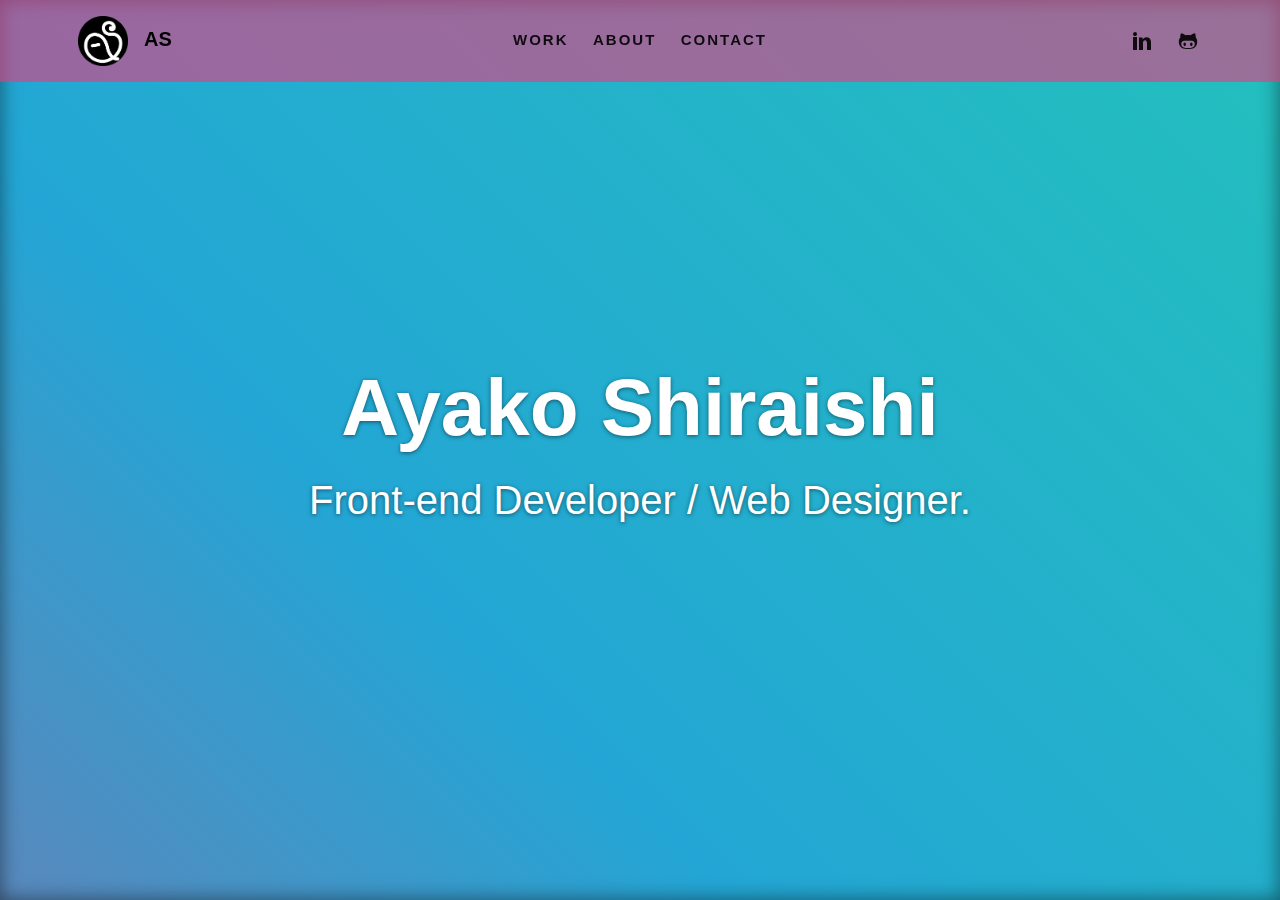
<file: index.html>
<!DOCTYPE html>
<html>
  <head>
    <meta charset="utf-8" />
    <meta http-equiv="X-UA-Compatible" content="IE=edge" />
    <title>Ayako Shiraishi</title>
    <meta name="viewport" content="width=device-width, initial-scale=1" />
    <meta
      name="description"
      content="I'm a front-end engineer and web designer in Canada"
    />
    <meta
      name="keywords"
      content="Ayako Shiraishi,front-end, web designer, Canada"
    />
    <!-- Animate.css -->
    <link rel="stylesheet" href="css/animate.css" />
    <!-- Icomoon Icon Fonts-->
    <link rel="stylesheet" href="css/icomoon.css" />
    <!-- Bootstrap  -->
    <link rel="stylesheet" href="css/bootstrap.css" />
    <!-- Theme style  -->
    <link rel="stylesheet" href="css/style.css" />

    <!-- Modernizr JS -->
    <script src="js/modernizr-2.6.2.min.js"></script>
    <!-- FOR IE9 below -->
    <!--[if lt IE 9]> <script src="js/respond.min.js"></script> <![endif]-->
  </head>

  <body>
    <div class="loader"></div>
    <div class="gradation">
      <div id="page">
        <nav class="nav" role="navigation">
          <div class="container">
            <div class="top-logo">
              <div id="logo">
                <a href="index.html"
                  ><img
                    src="images/logo_portfolio.png"
                    width="50"
                    height="50"
                    alt=""
                  />AS</a
                >
              </div>
            </div>
            <div class="top-menu menu-1 text-center">
              <ul>
                <li><a href="work.html">Work</a></li>
                <li><a href="about.html">About</a></li>
                <li><a href="contact.html">Contact</a></li>
              </ul>
            </div>
            <div class="top-social menu-1 text-right">
              <ul class="social">
                <li>
                  <a href="https://www.linkedin.com/in/ayako-shiraishi-3088"
                    ><i class="icon-linkedin"></i
                  ></a>
                </li>
                <li>
                  <a href="https://github.com/whitesa11?tab=repositories"
                    ><i class="icon-github"></i
                  ></a>
                </li>
              </ul>
            </div>
          </div>
        </nav>

        <div class="cover-container">
          <main role="main">
            <h1 class="cover-heading">Ayako Shiraishi</h1>
            <p class="lead">Front-end Developer / Web Designer.</p>
          </main>
        </div>
      </div>
    </div>
    <!-- jQuery -->
    <script src="js/jquery.min.js"></script>
    <!-- jQuery Easing -->
    <script src="js/jquery.easing.1.3.js"></script>
    <!-- Bootstrap -->
    <script src="js/bootstrap.min.js"></script>
    <!-- Waypoints -->
    <script src="js/jquery.waypoints.min.js"></script>
    <!-- Main -->
    <script src="js/main.js"></script>
  </body>
</html>
</file>
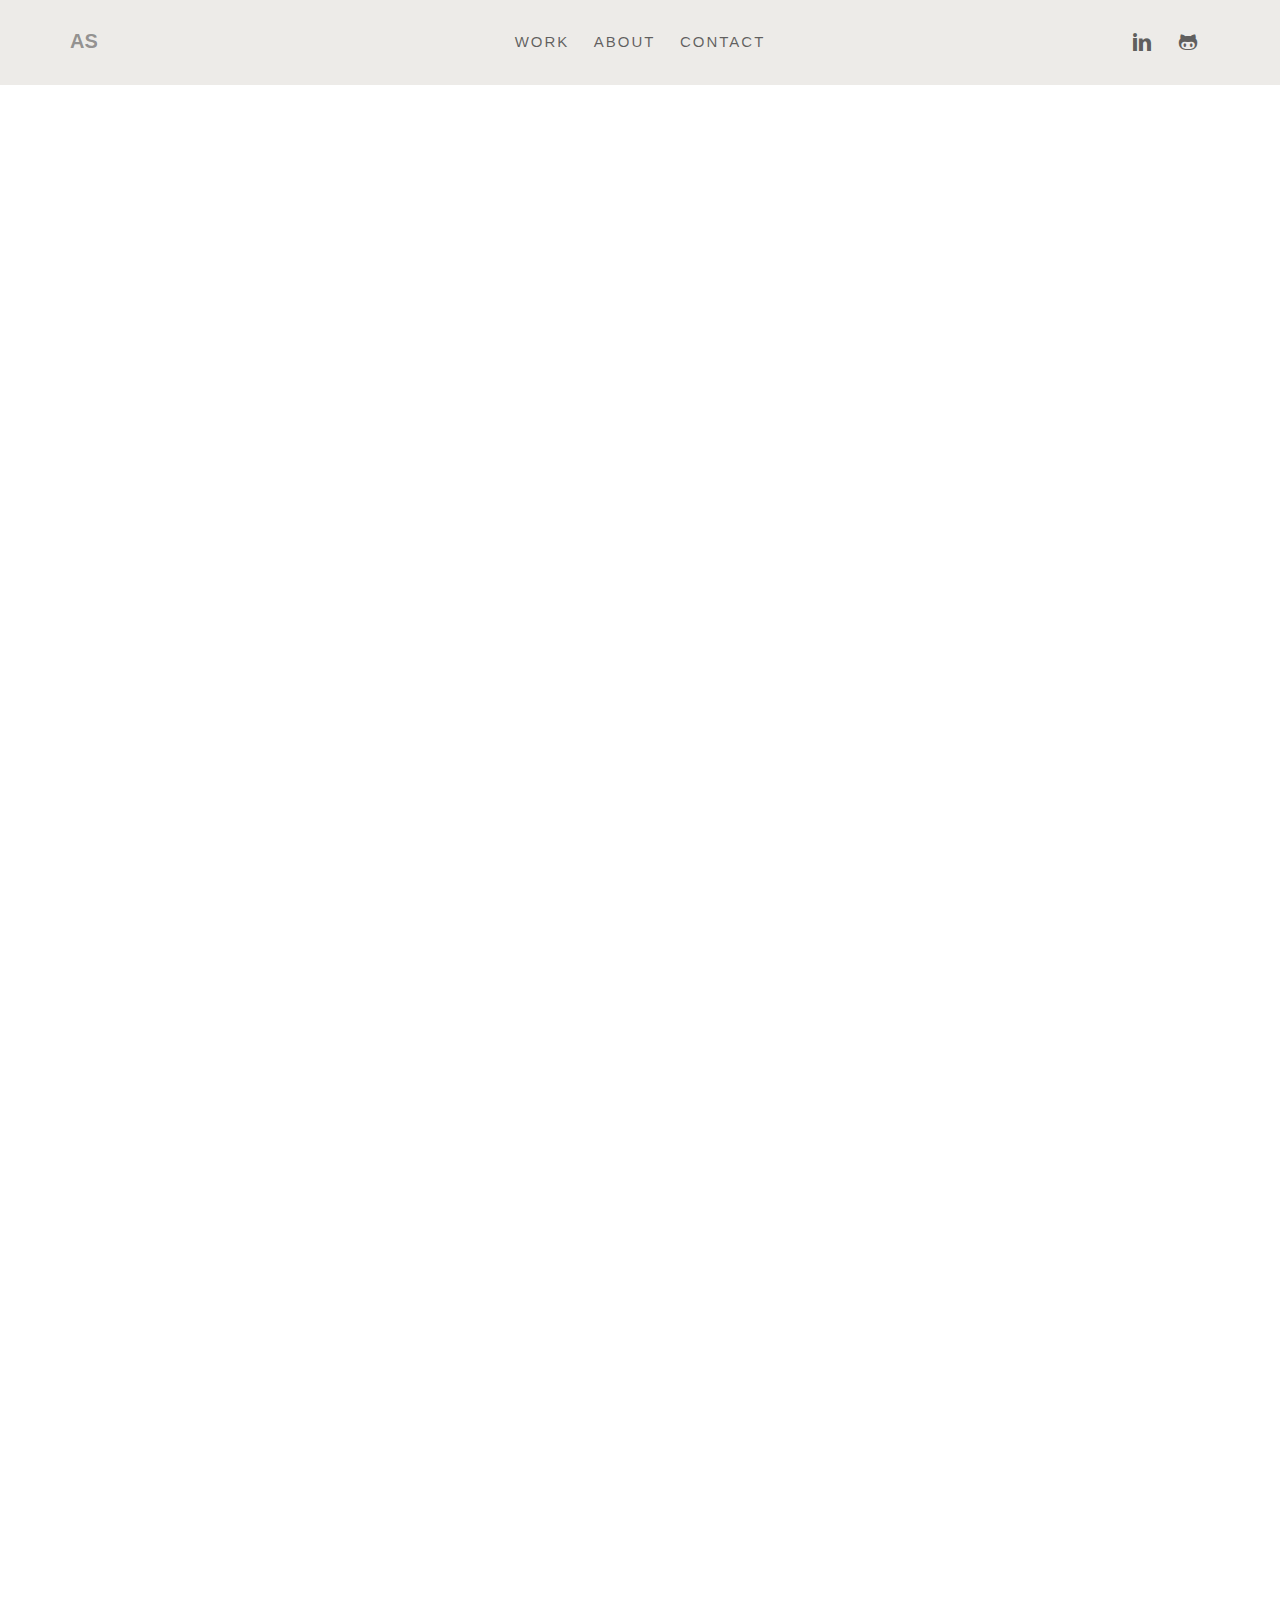
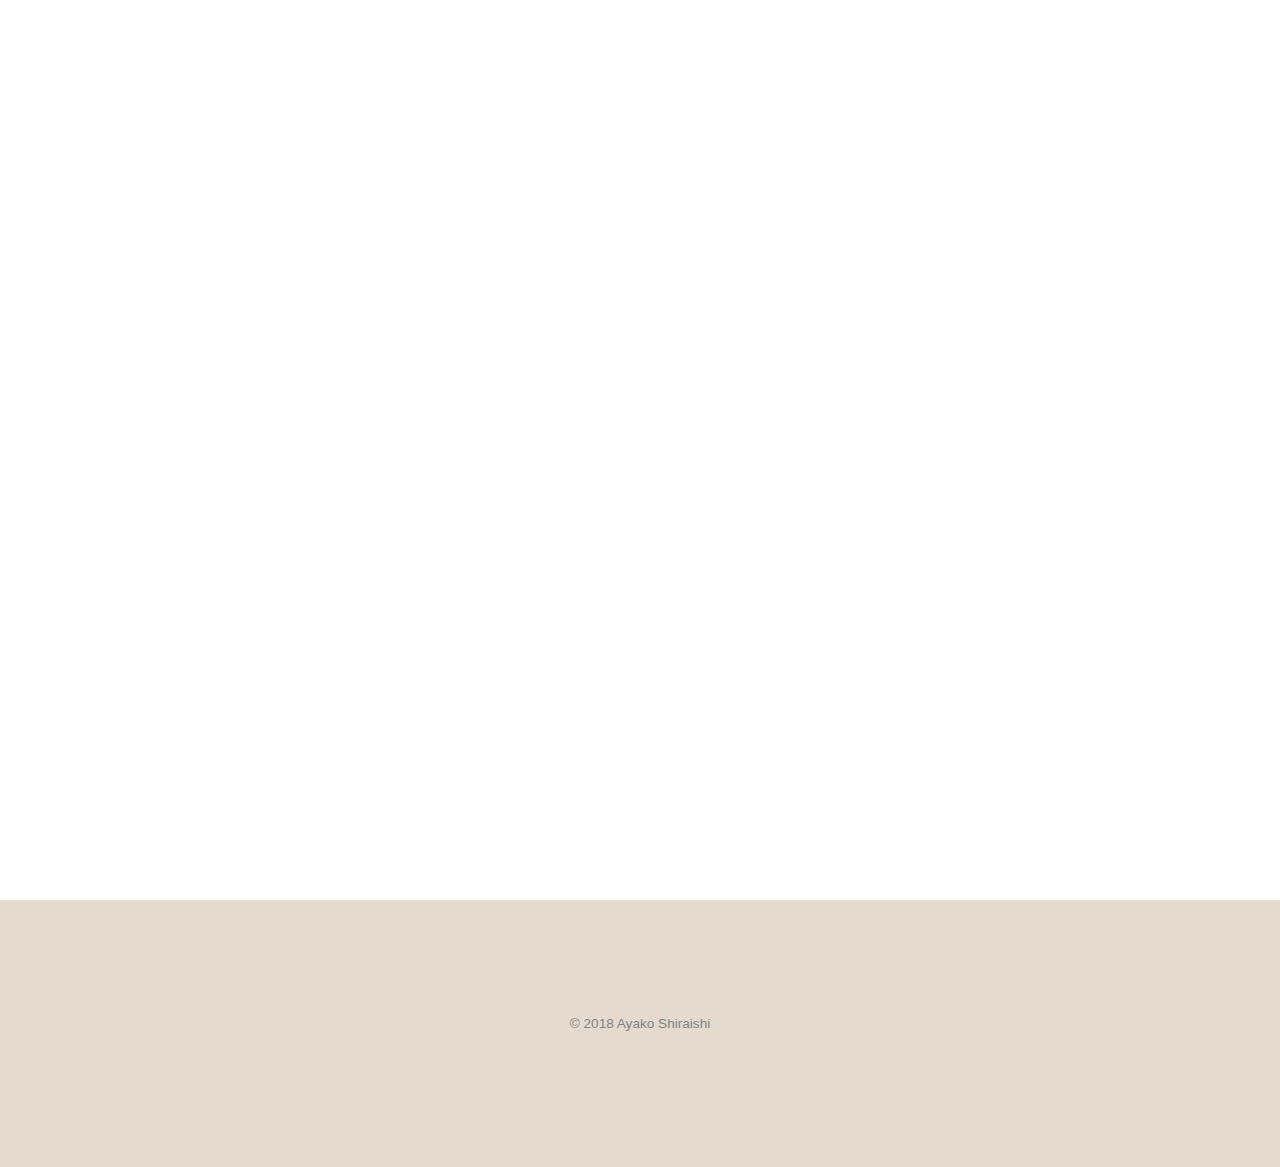
<file: about.html>
<!DOCTYPE HTML>
<html>

<head>
	<meta charset="utf-8">
	<meta http-equiv="X-UA-Compatible" content="IE=edge">
	<title>Ayako Shiraishi-About</title>
	<meta name="viewport" content="width=device-width, initial-scale=1">
	<meta name="description" content="I'm a front-end engineer and web designer in Canada" />
	<meta name="keywords" content="Ayako Shiraishi,front-end, web designer, Canada" />
	<!-- Animate.css -->
	<link rel="stylesheet" href="css/animate.css">
	<!-- Icomoon Icon Fonts-->
	<link rel="stylesheet" href="css/icomoon.css">
	<!-- Bootstrap  -->
	<link rel="stylesheet" href="css/bootstrap.css">

	<!-- Theme style  -->
	<link rel="stylesheet" href="css/style2.css">

	<!-- Modernizr JS -->
	<script src="js/modernizr-2.6.2.min.js"></script>
	<!-- FOR IE9 below -->
	<!--[if lt IE 9]>
	<script src="js/respond.min.js"></script>
	<![endif]-->

</head>

<body>

	<div class="loader"></div>

	<div id="page">
		<nav class="nav" role="navigation">
			<div class="container">
				<div class="top-logo">
					<div id="logo"><a href="index.html">AS</a></div>
				</div>
				<div class="top-menu menu-1 text-center">
					<ul>
						<li><a href="work.html">Work</a></li>
						<li><a href="about.html">About</a></li>
						<li><a href="contact.html">Contact</a></li>
					</ul>
				</div>
				<div class="top-social menu-1 text-right">
					<ul class="social">
						<li><a href="https://www.linkedin.com/in/ayako-shiraishi-3088"><i class="icon-linkedin"></i></a></li>
						<li><a href="https://github.com/whitesa11?tab=repositories"><i class="icon-github"></i></a></li>
					</ul>
				</div>
			</div>
		</nav>

		<div id="author">
			<div class="container">
				<div class="row top-line animate-box">
					<div class="col-md-6 col-md-offset-3 col-md-push-2 text-left heading">
						<h2>About Me</h2>
						<h3>Hi! I'm Ayako</h3>
						<p>I came Canada for pursuing education. I really enjoy running and creating web / mobile services.</p>
						<p><a href="contact/Ayako_resume2019.pdf" class="btn btn-primary btn-outline">Download Resume</a></p>
					</div>
				</div>
				<div class="row">
					<div class="col-md-8 col-md-offset-2">
						<div class="author">
							<div class="author-inner animate-box" style="background-image: url(images/prof.png);">
							</div>
							<div class="desc animate-box">
								<span>front-end Developer &amp; Web designer</span>
								<h3>Ayako Shiraishi</h3>
								<p>I started a small IT company with my sister in Tokyo, Japan. I had worked there for more than eight years. I was
									responsible for creation and admission of the company. </p>
								<p>I also worked as a web designer for three years in one of the big mobile content company. I joined project teams
									of mobile game platform and licensing business. I did my best all the time and worked very well with others. </p>
								<ul class="social-icons">
									<li><a href="https://www.linkedin.com/in/ayako-shiraishi-3088"><i class="icon-linkedin"></i></a></li>
									<li><a href="https://github.com/whitesa11?tab=repositories"><i class="icon-github"></i></a></li>
									<li><a href="https://www.instagram.com/shirooooooooyo/"><i class="icon-instagram"></i></a></li>
								</ul>
							</div>
						</div>
						<div class="row">
							<div class="col-md-12">
								<h3 class="title animate-box">What I like</h3>
							</div>
							<div class="col-md-6 col-sm-6">
								<div class="feature-center animate-box" data-animate-effect="fadeIn">
									<span class="icon">
										<i class="icon-briefcase"></i>
									</span>
									<h3>Traveling</h3>
									<p>I like seeing, visiting new places and eating foods which I have not tried. These gives me much energy to live.
										Not only this, but also it reminds me how thankful I have a home. </p>
									<!-- <p><a href="#" class="btn btn-primary btn-outline">Learn More</a></p> -->
								</div>
							</div>
							<div class="col-md-6 col-sm-6">
								<div class="feature-center animate-box" data-animate-effect="fadeIn">
									<span class="icon">
										<i class="icon-globe2"></i>
									</span>
									<h3>Surfing the net</h3>
									<p>The first thing I do almost everyday is checking daily news using the internet. Then I search words which I want
										to know more about. Please tell me if you have web sites you often read!</p>
									<!-- <p><a href="#" class="btn btn-primary btn-outline">Learn More</a></p> -->
								</div>
							</div>

							<div class="col-md-6 col-sm-6">
								<div class="feature-center animate-box" data-animate-effect="fadeIn">
									<span class="icon">
										<i class="icon-emoji-happy"></i>
									</span>
									<h3>Chocolate</h3>
									<p>I'm happy with sweets and coffee or tea. Especialy I love chocolate. I'll explore anywhere looking for it. </p>
									<!-- <p><a href="#" class="btn btn-primary btn-outline">Learn More</a></p> -->
								</div>
							</div>
							<div class="col-md-6 col-sm-6">
								<div class="feature-center animate-box" data-animate-effect="fadeIn">
									<span class="icon">
										<i class="icon-heart"></i>
									</span>
									<h3>Meeting peaple and Listening</h3>
									<p>A lot of people I have known were attractive and talented. I can learn many things from meeting and listening.
									</p>
									<!-- <p><a href="#" class="btn btn-primary btn-outline">Learn More</a></p> -->
								</div>
							</div>

							<div class="col-md-12">
								<h3 class="title animate-box">My Skills</h3>
								<h4 class="animate-box">Skills</h4>
								<div class="row">
									<div class="col-md-3 animate-box skills" data-animate-effect="fadeIn">
										<p>HTML5/CSS3</p>
									</div>
									<div class="col-md-3 animate-box skills" data-animate-effect="fadeIn">
										<p>Javascript</p>
									</div>
									<div class="col-md-3 animate-box skills" data-animate-effect="fadeIn">
										<p>Java</p>
									</div>
									<div class="col-md-3 animate-box skills" data-animate-effect="fadeIn">
										<p>PHP</p>
									</div>
								</div>
								<h4 class="animate-box">Frameworks</h4>
								<div class="row">
									<div class="col-md-3 animate-box skills" data-animate-effect="fadeIn">
										<p>React</p>
									</div>
									<div class="col-md-3 animate-box skills" data-animate-effect="fadeIn">
										<p>React Native</p>
									</div>
									<div class="col-md-3 animate-box skills" data-animate-effect="fadeIn">
										<p>jQuery</p>
									</div>
									<div class="col-md-3 animate-box skills" data-animate-effect="fadeIn">
										<p>Bootstrap</p>
									</div>
								</div>
								<h4 class="animate-box">Tools</h4>
								<div class="row">
									<div class="col-md-3 animate-box skills" data-animate-effect="fadeIn">
										<p>Wordpress</p>
									</div>
									<div class="col-md-3 animate-box skills" data-animate-effect="fadeIn">
										<p>Git</p>
									</div>
									<div class="col-md-3 animate-box skills" data-animate-effect="fadeIn">
										<p>Xcode</p>
									</div>
									<div class="col-md-3 animate-box skills" data-animate-effect="fadeIn">
										<p>Android Studio</p>
									</div>
								</div>
								<h4 class="animate-box">Database</h4>
								<div class="row">
									<div class="col-md-3 animate-box skills" data-animate-effect="fadeIn">
										<p>MySQL</p>
									</div>
									<div class="col-md-3 animate-box skills" data-animate-effect="fadeIn">
										<p>Firebase</p>
									</div>
									<div class="col-md-3 animate-box skills" data-animate-effect="fadeIn">
										<p>phpMyAdmin</p>
									</div>
									<div class="col-md-3 animate-box skills" data-animate-effect="fadeIn">
										<p></p>
									</div>
								</div>
								<h4 class="animate-box">Graphic Design</h4>
								<div class="row">
									<div class="col-md-3 animate-box skills" data-animate-effect="fadeIn">
										<p>Photoshop</p>
									</div>
									<div class="col-md-3 animate-box skills" data-animate-effect="fadeIn">
										<p>Illustrator</p>
									</div>
									<div class="col-md-3 animate-box skills" data-animate-effect="fadeIn">
										<p></p>
									</div>
									<div class="col-md-3 animate-box skills" data-animate-effect="fadeIn">
										<p></p>
									</div>
								</div>
								<h4 class="animate-box">Others</h4>
								<div class="row">
									<div class="col-md-3 animate-box skills" data-animate-effect="fadeIn">
										<p>Search Engine Optimization (SEO)</p>
									</div>
									<div class="col-md-3 animate-box skills" data-animate-effect="fadeIn">
										<p>Responsive Design</p>
									</div>
									<div class="col-md-3 animate-box skills" data-animate-effect="fadeIn">
										<p></p>
									</div>
									<div class="col-md-3 animate-box skills" data-animate-effect="fadeIn">
										<p></p>
									</div>
								</div>
							</div>
						</div>
					</div>
				</div>
			</div>
		</div>
	</div>

	<footer id="footer" role="contentinfo">
		<div class="container">
			<div class="row copyright">
				<div class="col-md-12 text-center">
					<p>
						<small class="block">&copy; 2018 Ayako Shiraishi</small>
					</p>
				</div>
			</div>

		</div>
	</footer>
	</div>

	<div class="gototop js-top">
		<a href="#" class="js-gotop"><i class="icon-arrow-up"></i></a>
	</div>

	<!-- jQuery -->
	<script src="js/jquery.min.js"></script>
	<!-- jQuery Easing -->
	<script src="js/jquery.easing.1.3.js"></script>
	<!-- Bootstrap -->
	<script src="js/bootstrap.min.js"></script>
	<!-- Waypoints -->
	<script src="js/jquery.waypoints.min.js"></script>
	<!-- Main -->
	<script src="js/main.js"></script>

</body>

</html>
</file>
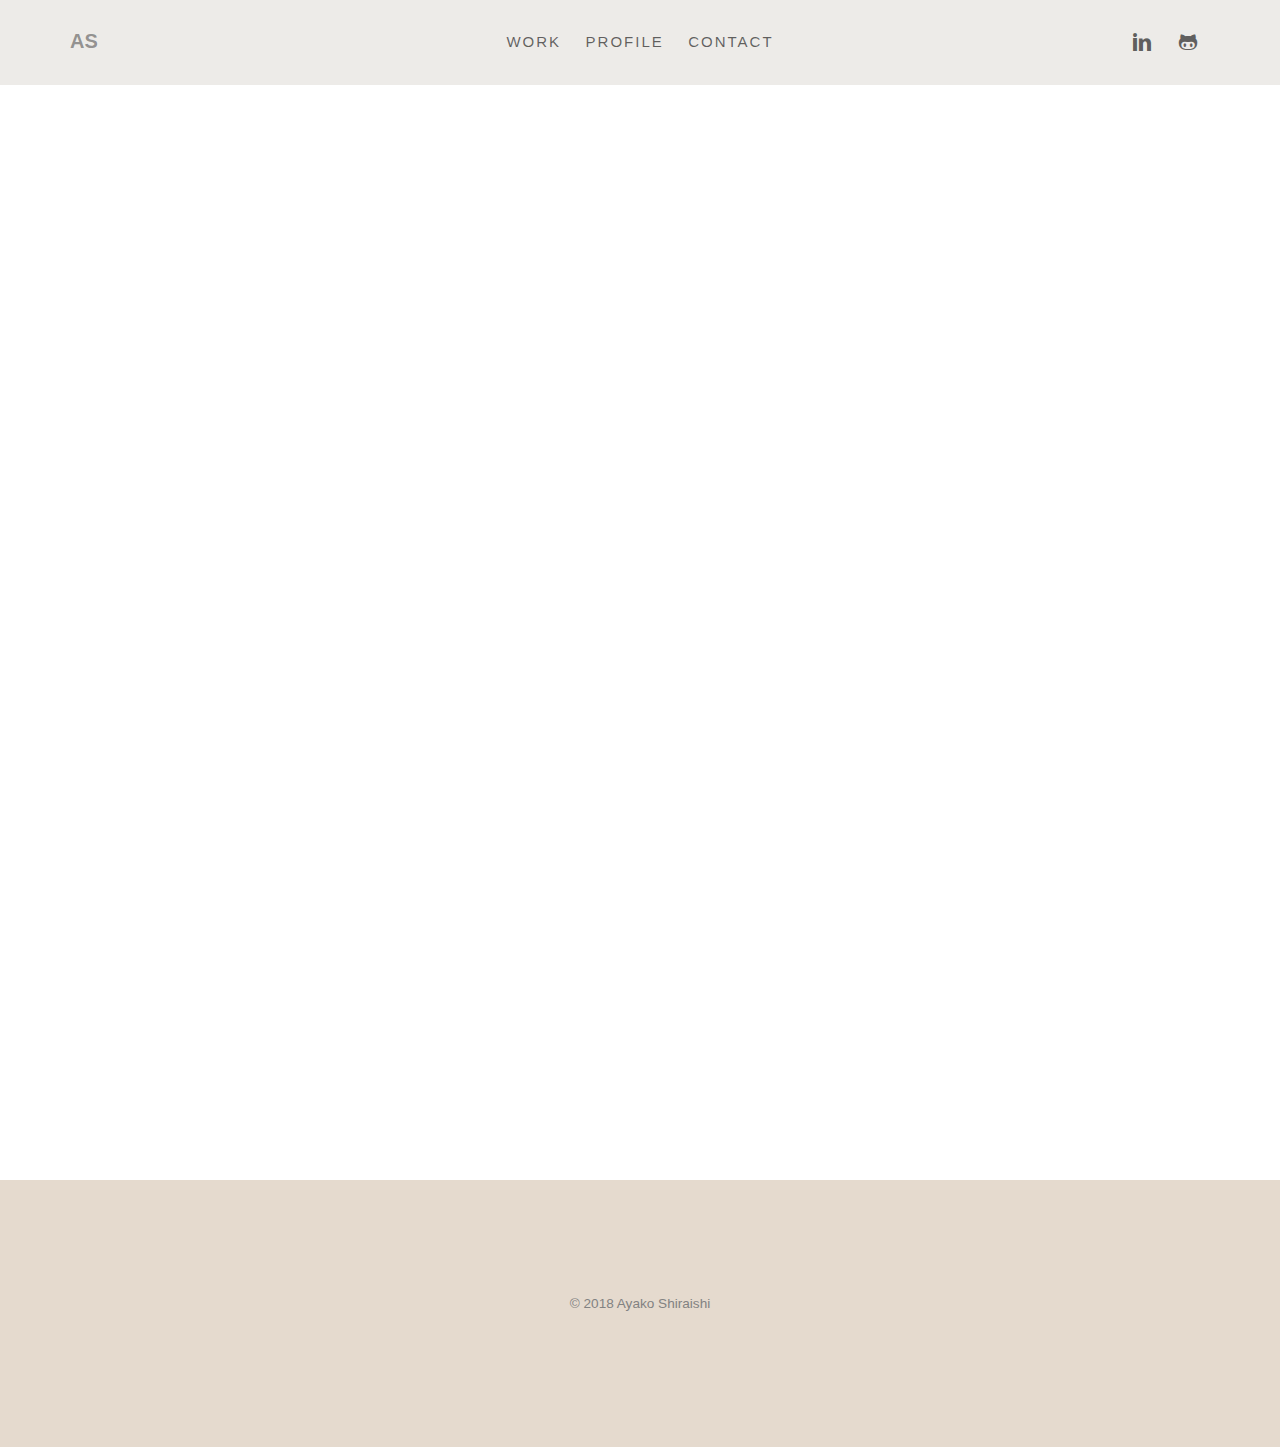
<file: contact.html>
<!DOCTYPE HTML>
<html>

<head>
	<meta charset="utf-8">
	<meta http-equiv="X-UA-Compatible" content="IE=edge">
	<title>Ayako Shiraishi-Contact</title>
	<meta name="viewport" content="width=device-width, initial-scale=1">
	<meta name="description" content="I'm a front-end engineer and web designer in Canada" />
	<meta name="keywords" content="Ayako Shiraishi,front-end, web designer, Canada" />

	<!-- Animate.css -->
	<link rel="stylesheet" href="css/animate.css">
	<!-- Icomoon Icon Fonts-->
	<link rel="stylesheet" href="css/icomoon.css">
	<!-- Bootstrap  -->
	<link rel="stylesheet" href="css/bootstrap.css">
	<!-- Theme style  -->
	<link rel="stylesheet" href="css/style2.css">

	<!-- Modernizr JS -->
	<script src="js/modernizr-2.6.2.min.js"></script>
	<!-- FOR IE9 below -->
	<!--[if lt IE 9]>
	<script src="js/respond.min.js"></script>
	<![endif]-->

</head>

<body>

	<div class="loader"></div>

	<div id="page">
		<nav class="nav" role="navigation">
			<div class="container">
				<div class="top-logo">
					<div id="logo"><a href="index.html">AS</a></div>
				</div>
				<div class="top-menu menu-1 text-center">
					<ul>
						<li><a href="work.html">Work</a></li>
						<li><a href="about.html">Profile</a></li>
						<li><a href="contact.html">Contact</a></li>
					</ul>
				</div>
				<div class="top-social menu-1 text-right">
					<ul class="social">
						<li><a href="https://www.linkedin.com/in/ayako-shiraishi-3088"><i class="icon-linkedin"></i></a></li>
						<li><a href="https://github.com/whitesa11?tab=repositories"><i class="icon-github"></i></a></li>
					</ul>
				</div>
			</div>
		</nav>

		<div id="contact">
			<div class="container">
				<div class="row top-line animate-box">
					<div class="col-md-6 col-md-offset-3 col-md-push-2 text-left heading">
						<h2>Hello</h2>
						<h3></h3>
						<p>Please send a message if you are interested in working with me:)</p>
					</div>
				</div>
				<div class="row">
					<div class="col-md-8 col-md-offset-2">
						<div class="col-md-5 col-md-pull-1 animate-box">
							<div class="contact-info">
								<h3>Contact Information</h3>
								<ul>
									<li class="address">Toronto,ON,Canada</li>
									<li class="email"><a href="mailto:ayako.s3088@gmail.com">ayako.s3088@gmail.com</a></li>
								</ul>
							</div>
						</div>
						<div class="col-md-7 animate-box">
							<h3>Get In Touch</h3>
							<form action="mailto:ayako.s3088@gmail.com">
								<div class="row form-group">
									<div class="col-md-12">
										<label for="fname">Your Name</label>
										<input type="text" id="fname" class="form-control">
									</div>

								</div>

								<div class="row form-group">
									<div class="col-md-12">
										<label for="email">Email</label>
										<input type="text" id="email" class="form-control">
									</div>
								</div>

								<div class="row form-group">
									<div class="col-md-12">
										<label for="message">Message</label>
										<textarea name="message" id="message" cols="30" rows="10" class="form-control"></textarea>
									</div>
								</div>
								<div class="form-group">
									<input type="submit" value="Send Message" class="btn btn-primary">
								</div>

							</form>
						</div>
					</div>
				</div>
			</div>
		</div>

		<footer id="footer" role="contentinfo">
			<div class="container">
				<div class="row copyright">
					<div class="col-md-12 text-center">
						<p>
							<small class="block">&copy; 2018 Ayako Shiraishi</small>
						</p>
					</div>
				</div>

			</div>
		</footer>
	</div>

	<div class="gototop js-top">
		<a href="#" class="js-gotop"><i class="icon-arrow-up"></i></a>
	</div>

	<!-- jQuery -->
	<script src="js/jquery.min.js"></script>
	<!-- jQuery Easing -->
	<script src="js/jquery.easing.1.3.js"></script>
	<!-- Bootstrap -->
	<script src="js/bootstrap.min.js"></script>
	<!-- Waypoints -->
	<script src="js/jquery.waypoints.min.js"></script>
	<!-- Main -->
	<script src="js/main.js"></script>

</body>

</html>
</file>
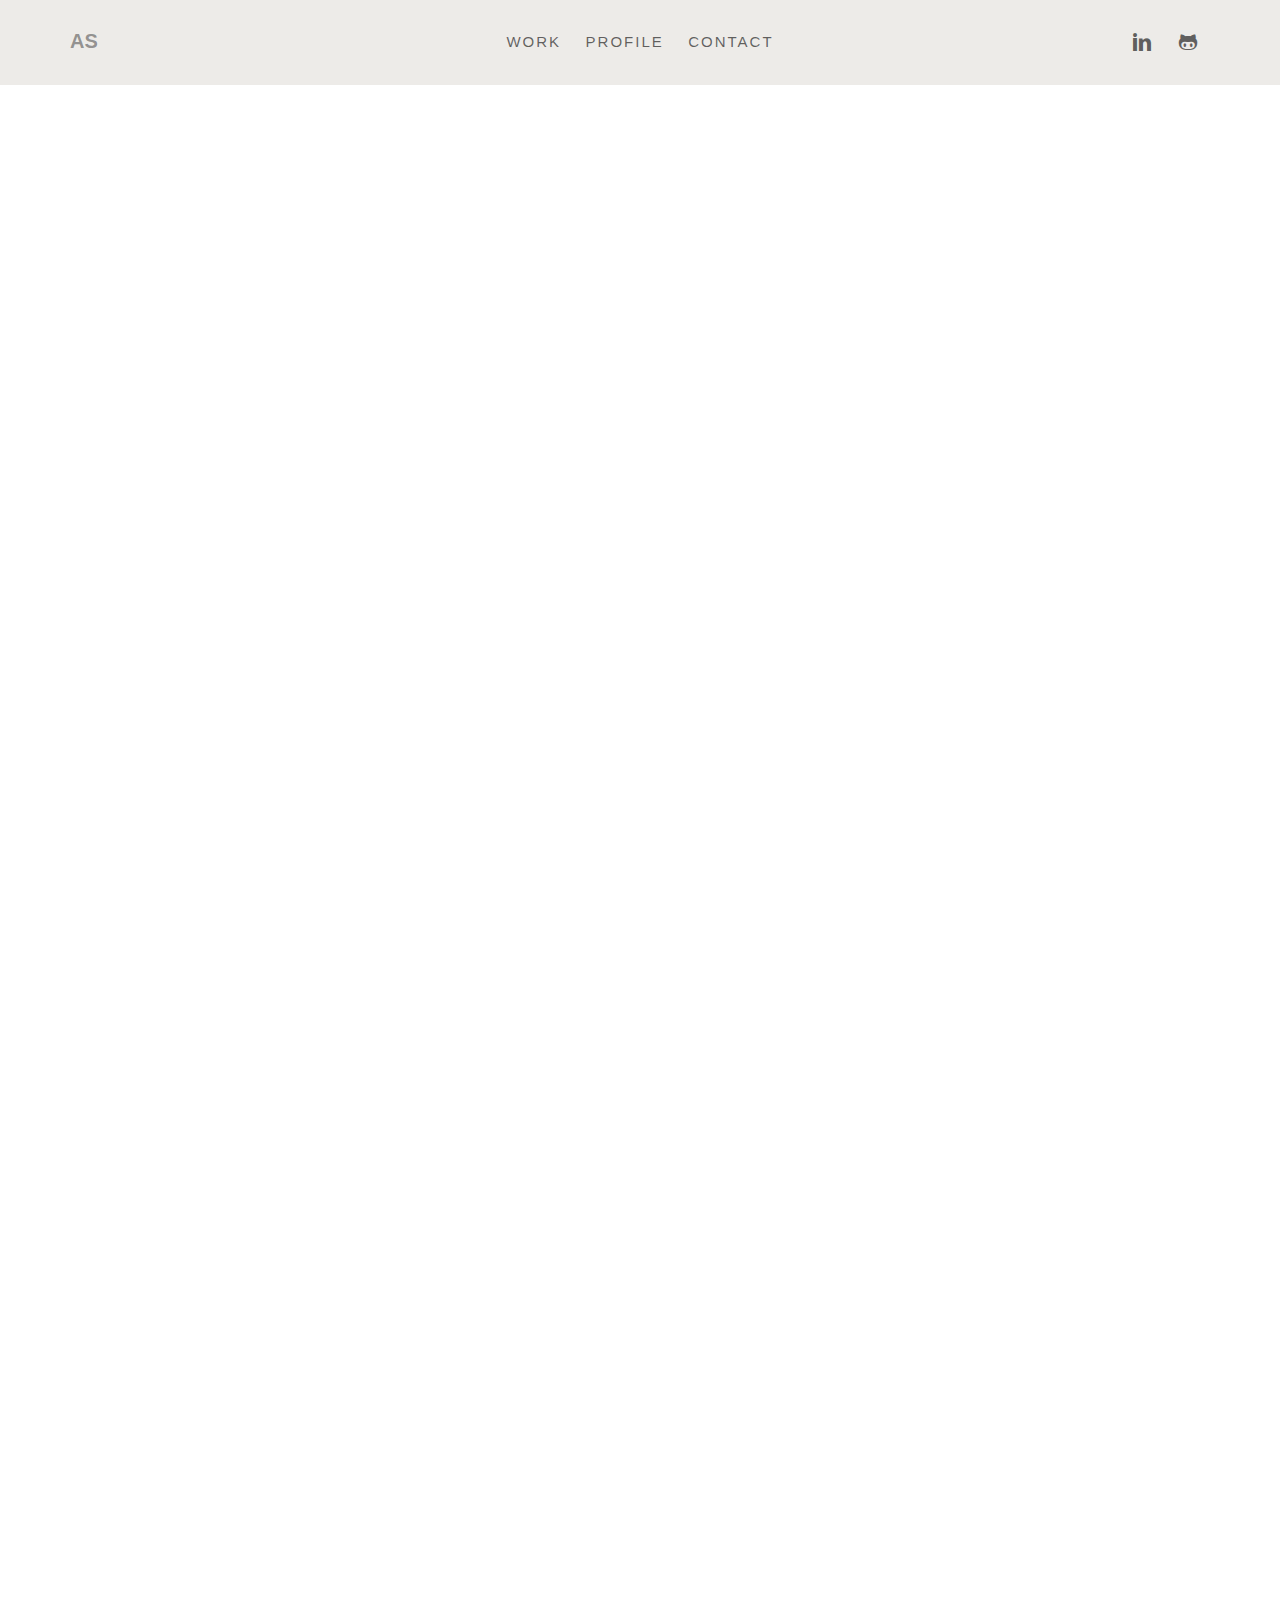
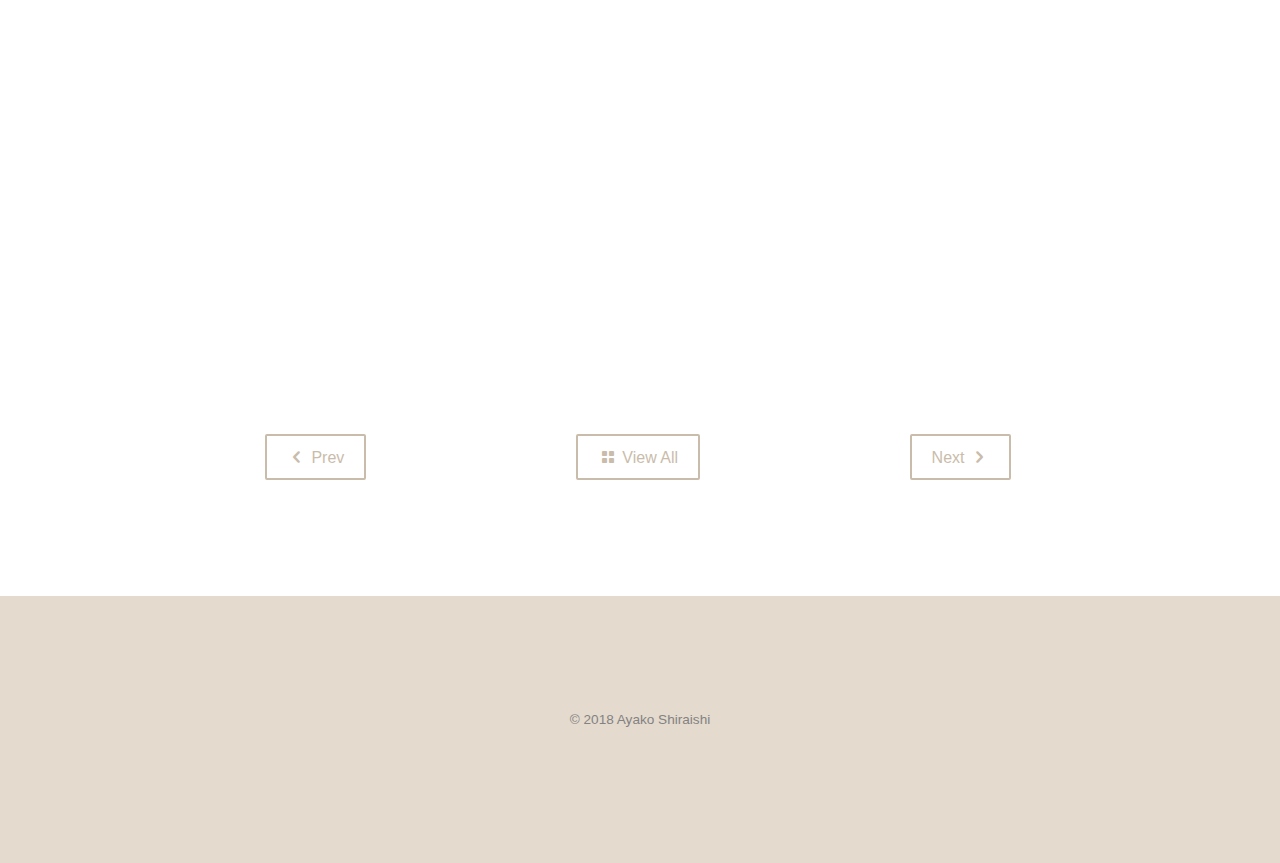
<file: project1.html>
<!DOCTYPE HTML>
<html>

<head>
    <meta charset="utf-8">
    <meta http-equiv="X-UA-Compatible" content="IE=edge">
    <title>Ayako Shiraishi-WorkDetaile</title>
    <meta name="viewport" content="width=device-width, initial-scale=1">
    <meta name="description" content="I'm a front-end engineer and web designer in Canada" />

    <!-- Animate.css -->
    <link rel="stylesheet" href="css/animate.css">
    <!-- Icomoon Icon Fonts-->
    <link rel="stylesheet" href="css/icomoon.css">
    <!-- Bootstrap  -->
    <link rel="stylesheet" href="css/bootstrap.css">

    <!-- Theme style  -->
    <link rel="stylesheet" href="css/style2.css">

    <!-- Modernizr JS -->
    <script src="js/modernizr-2.6.2.min.js"></script>
    <!-- FOR IE9 below -->
    <!--[if lt IE 9]>
	<script src="js/respond.min.js"></script>
	<![endif]-->

</head>

<body>

    <div class="loader"></div>

    <div id="page">
        <nav class="nav" role="navigation">
            <div class="container">
                <div class="top-logo">
                    <div id="logo"><a href="index.html">AS</a></div>
                </div>
                <div class="top-menu menu-1 text-center">
                    <ul>
                        <li><a href="work.html">Work</a></li>
                        <li><a href="about.html">Profile</a></li>
                        <li><a href="contact.html">Contact</a></li>
                    </ul>
                </div>
                <div class="top-social menu-1 text-right">
                    <ul class="social">
                        <li><a href="https://www.linkedin.com/in/ayako-shiraishi-3088"><i class="icon-linkedin"></i></a></li>
                        <li><a href="https://github.com/whitesa11?tab=repositories"><i class="icon-github"></i></a></li>
                    </ul>
                </div>
            </div>
        </nav>

        <div id="author">
            <div class="container">
                <div class="row top-line animate-box">
                    <div class="col-md-6 col-md-offset-3 col-md-push-2 text-left heading">
                        <h2>Max Agency(Web Site)</h2>
                        <p>Renewed corporate's web site using WordPress</p>
                        <p>My client wanted to renew their web site to more modern design. From then, they wanted to update
                            it by themselves too. So I decided to use WordPress because it is easier for them to post their
                            new airticle or to change some words by themselves.</p>
                        <div class="role">
                            <h3>Role</h3>
                            <ul>
                                <li>Consulting</li>
                                <li>Building the site with WordPress</li>
                                <li>Server transfer</li>
                            </ul>
                        </div>
                        <div class="role">
                            <h3>Technical</h3>
                            <ul>
                                <li>Wordpress</li>
                                <li>phpMyAdmin</li>
                            </ul>
                        </div>
                        <p><a href="http://max-agency.jp/" class="btn btn-primary">Visit Website</a></p>
                    </div>
                </div>
                <div class="row">
                    <div class="col-md-8 col-md-offset-2">
                        <p class="animate-box"><img src="images/proj1.png" class="img-responsive" alt="pc-mockup"></p>
                        <p class="animate-box"><img src="images/proj1-2.png" class="img-responsive" alt="mobile-mockup"></p>
                        <div class="row row-pt-md portfolio-navigation">
                            <div class="col-xs-4 text-left">
                                <a href="#" class="btn btn-primary btn-outline"><i class="icon-chevron-left"></i> Prev </a>
                            </div>
                            <div class="col-xs-4 text-center">
                                <a href="work.html" class="btn btn-primary btn-outline"><i class="icon-grid2"></i> View All</a>
                            </div>
                            <div class="col-xs-4 text-right">
                                <a href="project2.html" class="btn btn-primary btn-outline">Next <i class="icon-chevron-right"></i></a>
                            </div>
                        </div>
                    </div>
                </div>
            </div>
        </div>

        <footer id="footer" role="contentinfo">
            <div class="container">
                <div class="row copyright">
                    <div class="col-md-12 text-center">
                        <p>
                            <small class="block">&copy; 2018 Ayako Shiraishi</small>
                        </p>
                    </div>
                </div>

            </div>
        </footer>
    </div>

    <div class="gototop js-top">
        <a href="#" class="js-gotop"><i class="icon-arrow-up"></i></a>
    </div>

    <!-- jQuery -->
    <script src="js/jquery.min.js"></script>
    <!-- jQuery Easing -->
    <script src="js/jquery.easing.1.3.js"></script>
    <!-- Bootstrap -->
    <script src="js/bootstrap.min.js"></script>
    <!-- Waypoints -->
    <script src="js/jquery.waypoints.min.js"></script>
    <!-- Main -->
    <script src="js/main.js"></script>

</body>

</html>
</file>
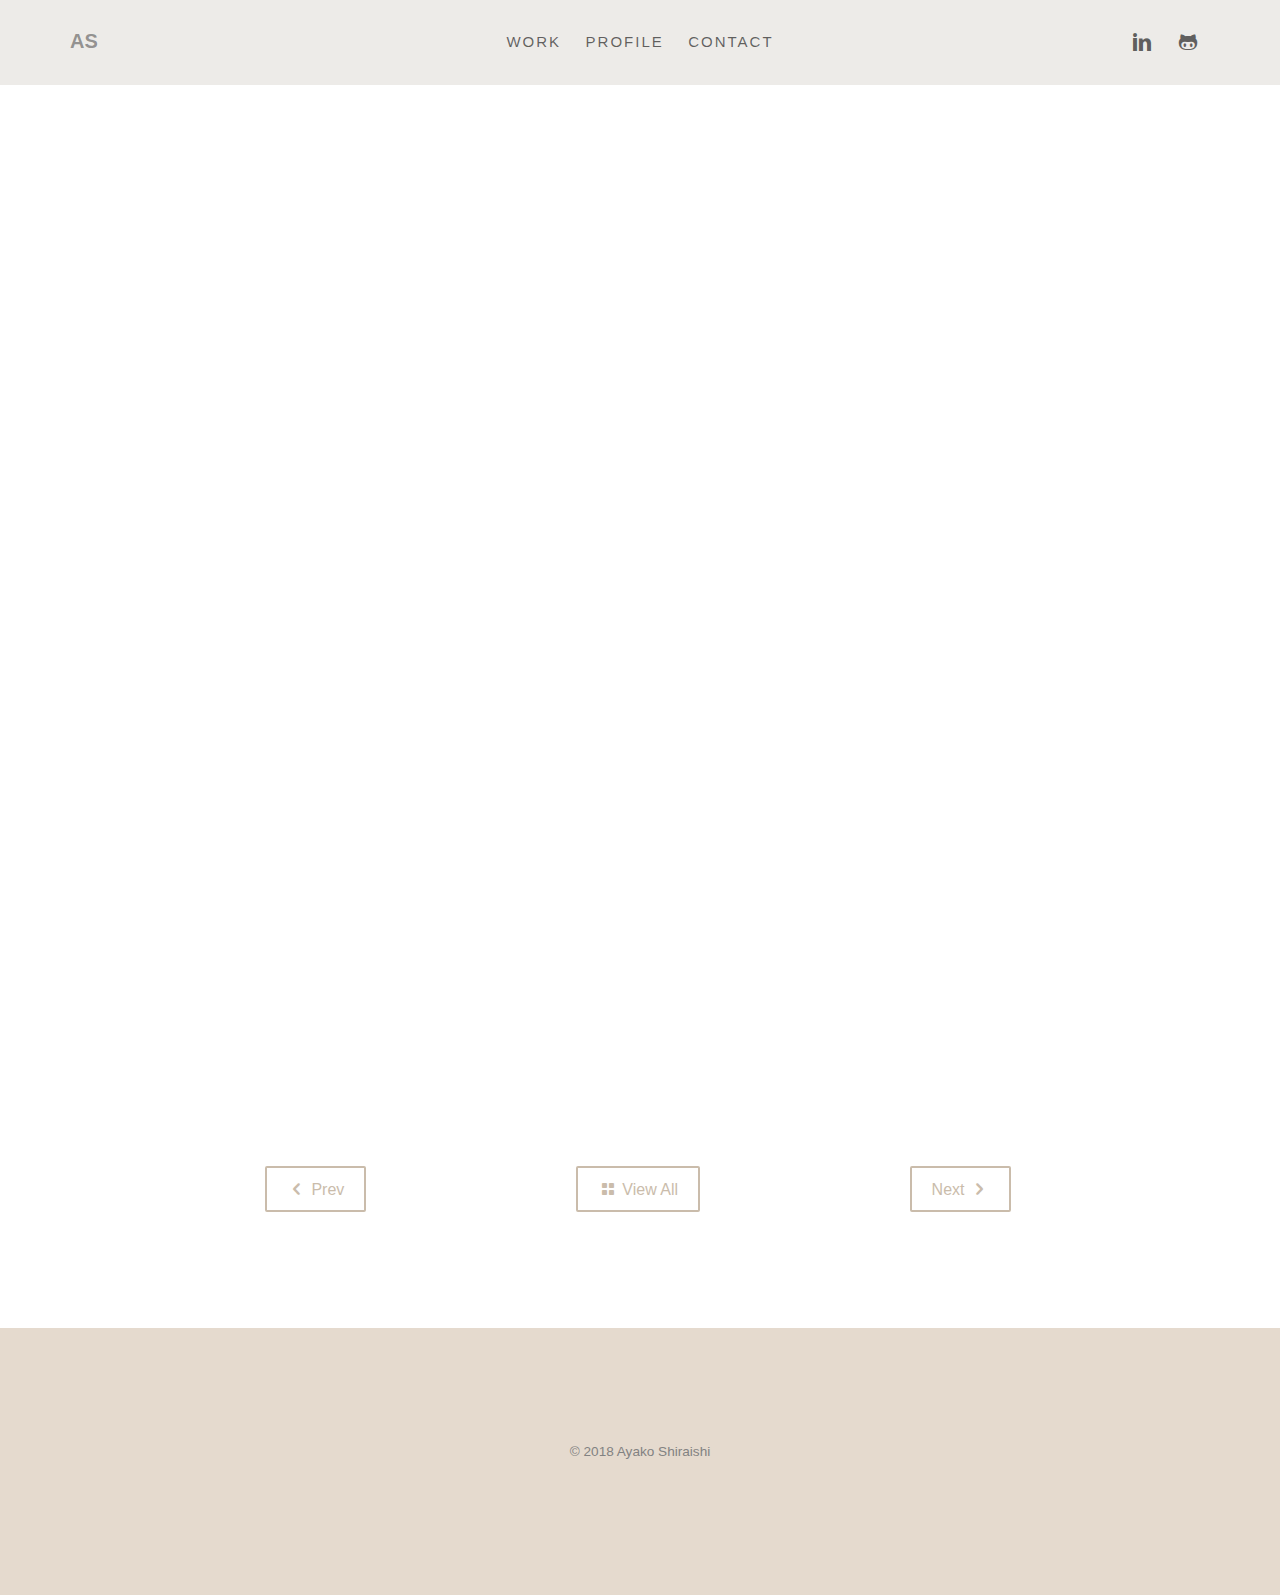
<file: project4.html>
<!DOCTYPE HTML>
<html>

<head>
    <meta charset="utf-8">
    <meta http-equiv="X-UA-Compatible" content="IE=edge">
    <title>Ayako Shiraishi-WorkDetaile</title>
    <meta name="viewport" content="width=device-width, initial-scale=1">
    <meta name="description" content="I'm a front-end engineer and web designer in Canada" />

    <!-- Animate.css -->
    <link rel="stylesheet" href="css/animate.css">
    <!-- Icomoon Icon Fonts-->
    <link rel="stylesheet" href="css/icomoon.css">
    <!-- Bootstrap  -->
    <link rel="stylesheet" href="css/bootstrap.css">

    <!-- Theme style  -->
    <link rel="stylesheet" href="css/style2.css">

    <!-- Modernizr JS -->
    <script src="js/modernizr-2.6.2.min.js"></script>
    <!-- FOR IE9 below -->
    <!--[if lt IE 9]>
	<script src="js/respond.min.js"></script>
	<![endif]-->

</head>

<body>

    <div class="loader"></div>

    <div id="page">
        <nav class="nav" role="navigation">
            <div class="container">
                <div class="top-logo">
                    <div id="logo"><a href="index.html">AS</a></div>
                </div>
                <div class="top-menu menu-1 text-center">
                    <ul>
                        <li><a href="work.html">Work</a></li>
                        <li><a href="about.html">Profile</a></li>
                        <li><a href="contact.html">Contact</a></li>
                    </ul>
                </div>
                <div class="top-social menu-1 text-right">
                    <ul class="social">
                        <li><a href="https://www.linkedin.com/in/ayako-shiraishi-3088"><i class="icon-linkedin"></i></a></li>
                        <li><a href="https://github.com/whitesa11?tab=repositories"><i class="icon-github"></i></a></li>
                    </ul>
                </div>
            </div>
        </nav>

        <div id="author">
            <div class="container">
                <div class="row top-line animate-box">
                    <div class="col-md-6 col-md-offset-3 col-md-push-2 text-left heading">
                        <h2>Portfolio</h2>
                        <p>This is my portfolio site made in 2017</p>
                        <div class="role">
                            <h3>Role</h3>
                            <ul>
                                <li>Front-end Design</li>
                                <li>Building the site</li>
                            </ul>
                        </div>
                        <div class="role">
                            <h3>Technical</h3>
                            <ul>
                                <li>html5/css3</li>
                                <li>jquery</li>
                                <li>github</li>
                            </ul>
                        </div>
                    </div>
                </div>
                <div class="row">
                    <div class="col-md-8 col-md-offset-2">
                        <p class="animate-box"><img src="images/proj4-1.gif" class="img-responsive" alt=""></p>
                        <div class="row row-pt-md portfolio-navigation">
                            <div class="col-xs-4 text-left">
                                <a href="project4.html" class="btn btn-primary btn-outline"><i class="icon-chevron-left"></i>
                                    Prev </a>
                            </div>
                            <div class="col-xs-4 text-center">
                                <a href="work.html" class="btn btn-primary btn-outline"><i class="icon-grid2"></i> View All</a>
                            </div>
                            <div class="col-xs-4 text-right">
                                <a href="project5.html" class="btn btn-primary btn-outline">Next <i class="icon-chevron-right"></i></a>
                            </div>
                        </div>
                    </div>
                </div>
            </div>
        </div>

        <footer id="footer" role="contentinfo">
            <div class="container">
                <div class="row copyright">
                    <div class="col-md-12 text-center">
                        <p>
                            <small class="block">&copy; 2018 Ayako Shiraishi</small>
                        </p>
                    </div>
                </div>

            </div>
        </footer>
    </div>

    <div class="gototop js-top">
        <a href="#" class="js-gotop"><i class="icon-arrow-up"></i></a>
    </div>

    <!-- jQuery -->
    <script src="js/jquery.min.js"></script>
    <!-- jQuery Easing -->
    <script src="js/jquery.easing.1.3.js"></script>
    <!-- Bootstrap -->
    <script src="js/bootstrap.min.js"></script>
    <!-- Waypoints -->
    <script src="js/jquery.waypoints.min.js"></script>
    <!-- Main -->
    <script src="js/main.js"></script>

</body>

</html>
</file>
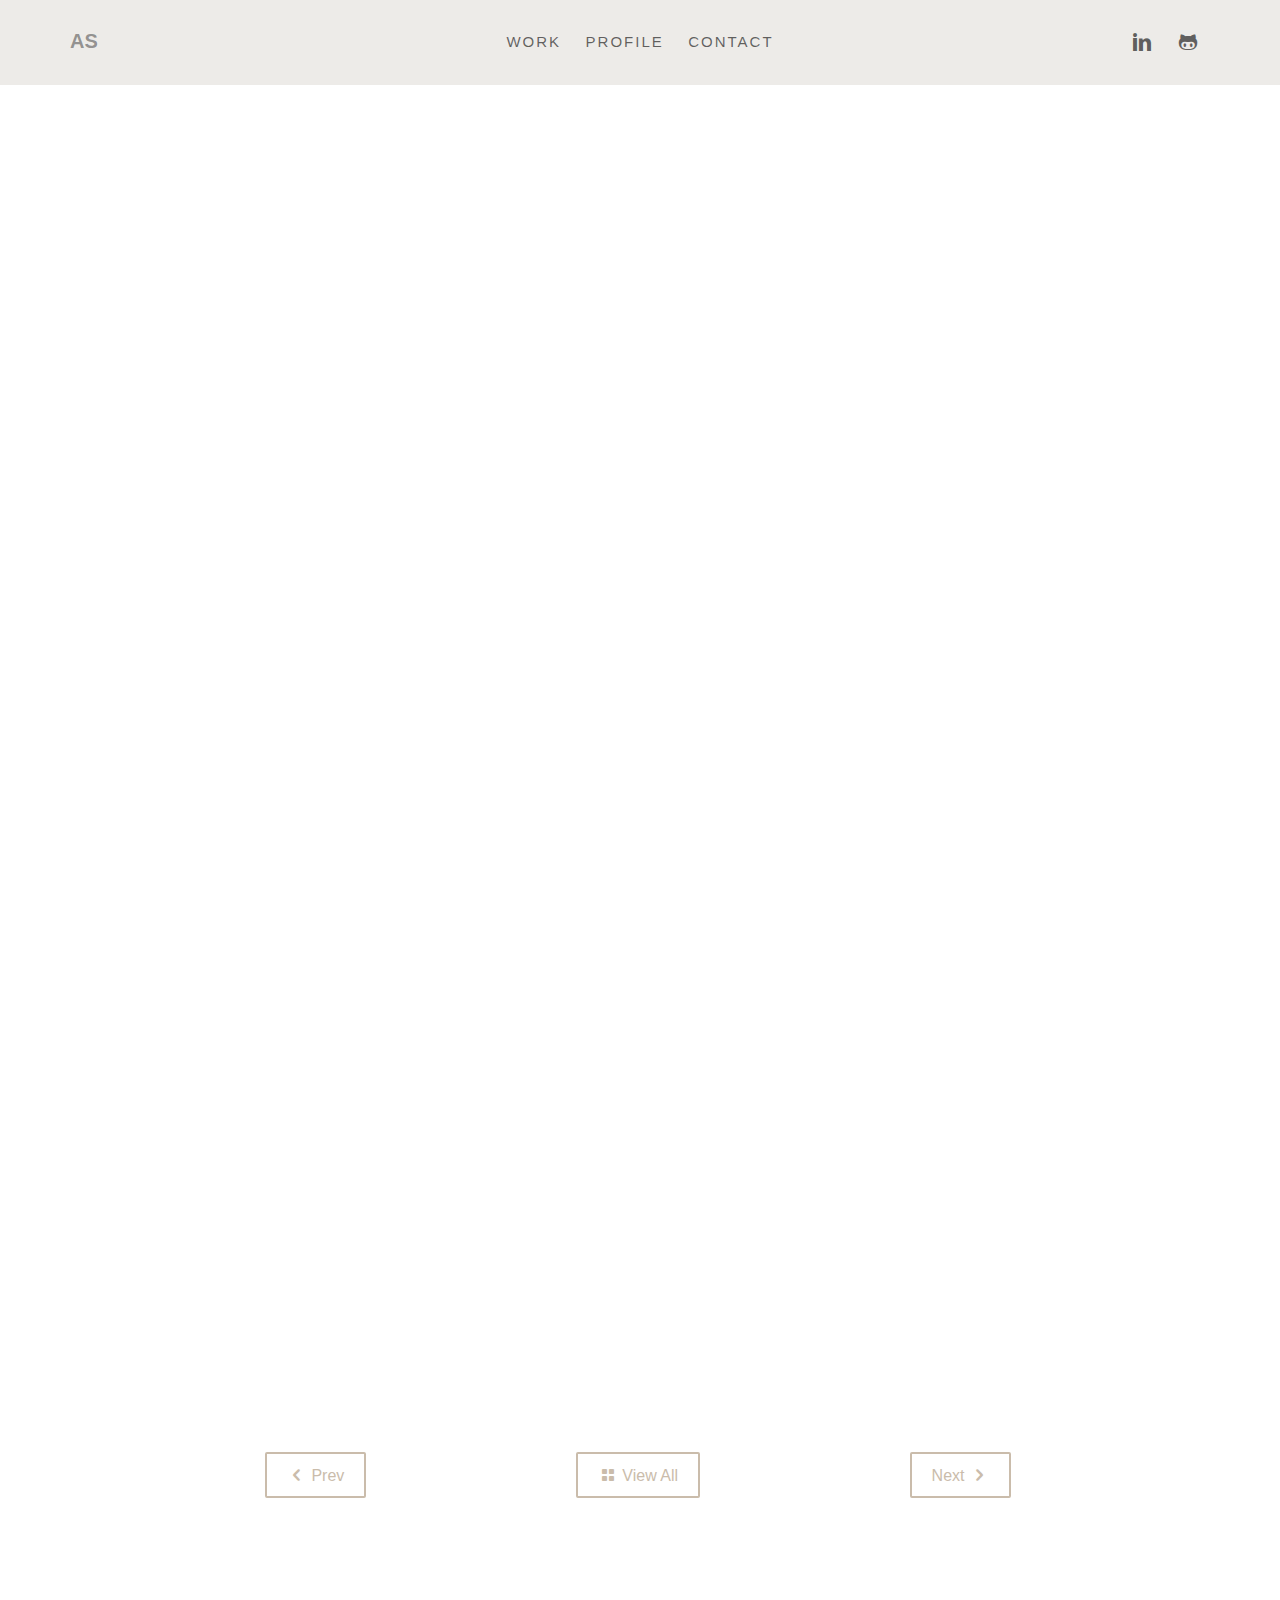
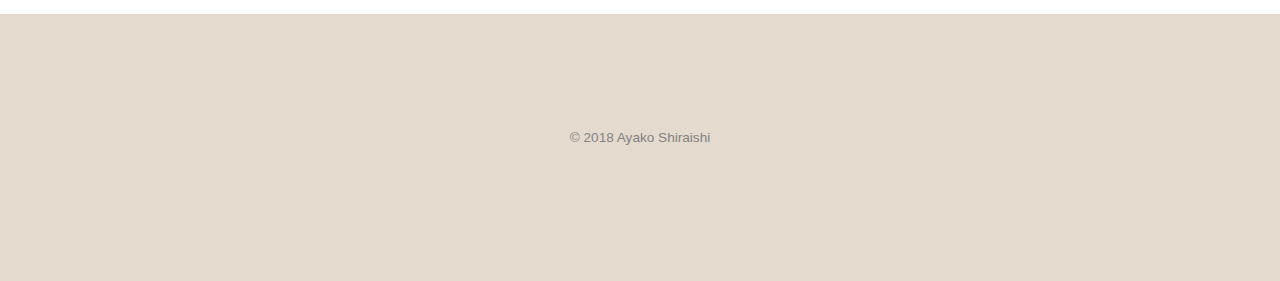
<file: project5.html>
<!DOCTYPE HTML>
<html>

<head>
    <meta charset="utf-8">
    <meta http-equiv="X-UA-Compatible" content="IE=edge">
    <title>Ayako Shiraishi-WorkDetaile</title>
    <meta name="viewport" content="width=device-width, initial-scale=1">
    <meta name="description" content="I'm a front-end engineer and web designer in Canada" />

    <!-- Animate.css -->
    <link rel="stylesheet" href="css/animate.css">
    <!-- Icomoon Icon Fonts-->
    <link rel="stylesheet" href="css/icomoon.css">
    <!-- Bootstrap  -->
    <link rel="stylesheet" href="css/bootstrap.css">

    <!-- Theme style  -->
    <link rel="stylesheet" href="css/style2.css">

    <!-- Modernizr JS -->
    <script src="js/modernizr-2.6.2.min.js"></script>
    <!-- FOR IE9 below -->
    <!--[if lt IE 9]>
	<script src="js/respond.min.js"></script>
	<![endif]-->

</head>

<body>

    <div class="loader"></div>

    <div id="page">
        <nav class="nav" role="navigation">
            <div class="container">
                <div class="top-logo">
                    <div id="logo"><a href="index.html">AS</a></div>
                </div>
                <div class="top-menu menu-1 text-center">
                    <ul>
                        <li><a href="work.html">Work</a></li>
                        <li><a href="about.html">Profile</a></li>
                        <li><a href="contact.html">Contact</a></li>
                    </ul>
                </div>
                <div class="top-social menu-1 text-right">
                    <ul class="social">
                        <li><a href="https://www.linkedin.com/in/ayako-shiraishi-3088"><i class="icon-linkedin"></i></a></li>
                        <li><a href="https://github.com/whitesa11?tab=repositories"><i class="icon-github"></i></a></li>
                    </ul>
                </div>
            </div>
        </nav>

        <div id="author">
            <div class="container">
                <div class="row top-line animate-box">
                    <div class="col-md-6 col-md-offset-3 col-md-push-2 text-left heading">
                        <h2>Kumapo's Room</h2>
                        <p>Chat Bot App</p>
                        <p>You can do small talk with the character. This app for someone feeling lonliness. You can buy
                            only in canadian GooglePlay store. </p>
                        <div class="role">
                            <h3>Role</h3>
                            <ul>
                                <li>Front-end Design</li>
                                <li>Build the application with Java</li>
                            </ul>
                        </div>

                        <div class="role">
                            <h3>Technical</h3>
                            <ul>
                                <li>JAVA</li>
                                <li>Android Studio</li>
                                <li>Dialogflow</li>
                            </ul>
                        </div>

                        <p><a href="https://play.google.com/store/apps/details?id=com.kumaporoom.ayako3088.kumaporoom" class="btn btn-primary">Visit
                                Website
                            </a></p>
                    </div>
                </div>
                <div class="row">
                    <div class="col-md-8 col-md-offset-2">
                        <p class="animate-box"><img src="images/proj5.png" class="img-responsive" alt=""></p>

                        <div class="row row-pt-md portfolio-navigation">
                            <div class="col-xs-4 text-left">
                                <a href="project4.html" class="btn btn-primary btn-outline"><i class="icon-chevron-left"></i>
                                    Prev </a>
                            </div>
                            <div class="col-xs-4 text-center">
                                <a href="work.html" class="btn btn-primary btn-outline"><i class="icon-grid2"></i> View All</a>
                            </div>
                            <div class="col-xs-4 text-right">
                                <a href="#" class="btn btn-primary btn-outline">Next <i class="icon-chevron-right"></i></a>
                            </div>
                        </div>
                    </div>
                </div>
            </div>
        </div>

        <footer id="footer" role="contentinfo">
            <div class="container">
                <div class="row copyright">
                    <div class="col-md-12 text-center">
                        <p>
                            <small class="block">&copy; 2018 Ayako Shiraishi</small>
                        </p>
                    </div>
                </div>

            </div>
        </footer>
    </div>

    <div class="gototop js-top">
        <a href="#" class="js-gotop"><i class="icon-arrow-up"></i></a>
    </div>

    <!-- jQuery -->
    <script src="js/jquery.min.js"></script>
    <!-- jQuery Easing -->
    <script src="js/jquery.easing.1.3.js"></script>
    <!-- Bootstrap -->
    <script src="js/bootstrap.min.js"></script>
    <!-- Waypoints -->
    <script src="js/jquery.waypoints.min.js"></script>
    <!-- Main -->
    <script src="js/main.js"></script>

</body>

</html>
</file>
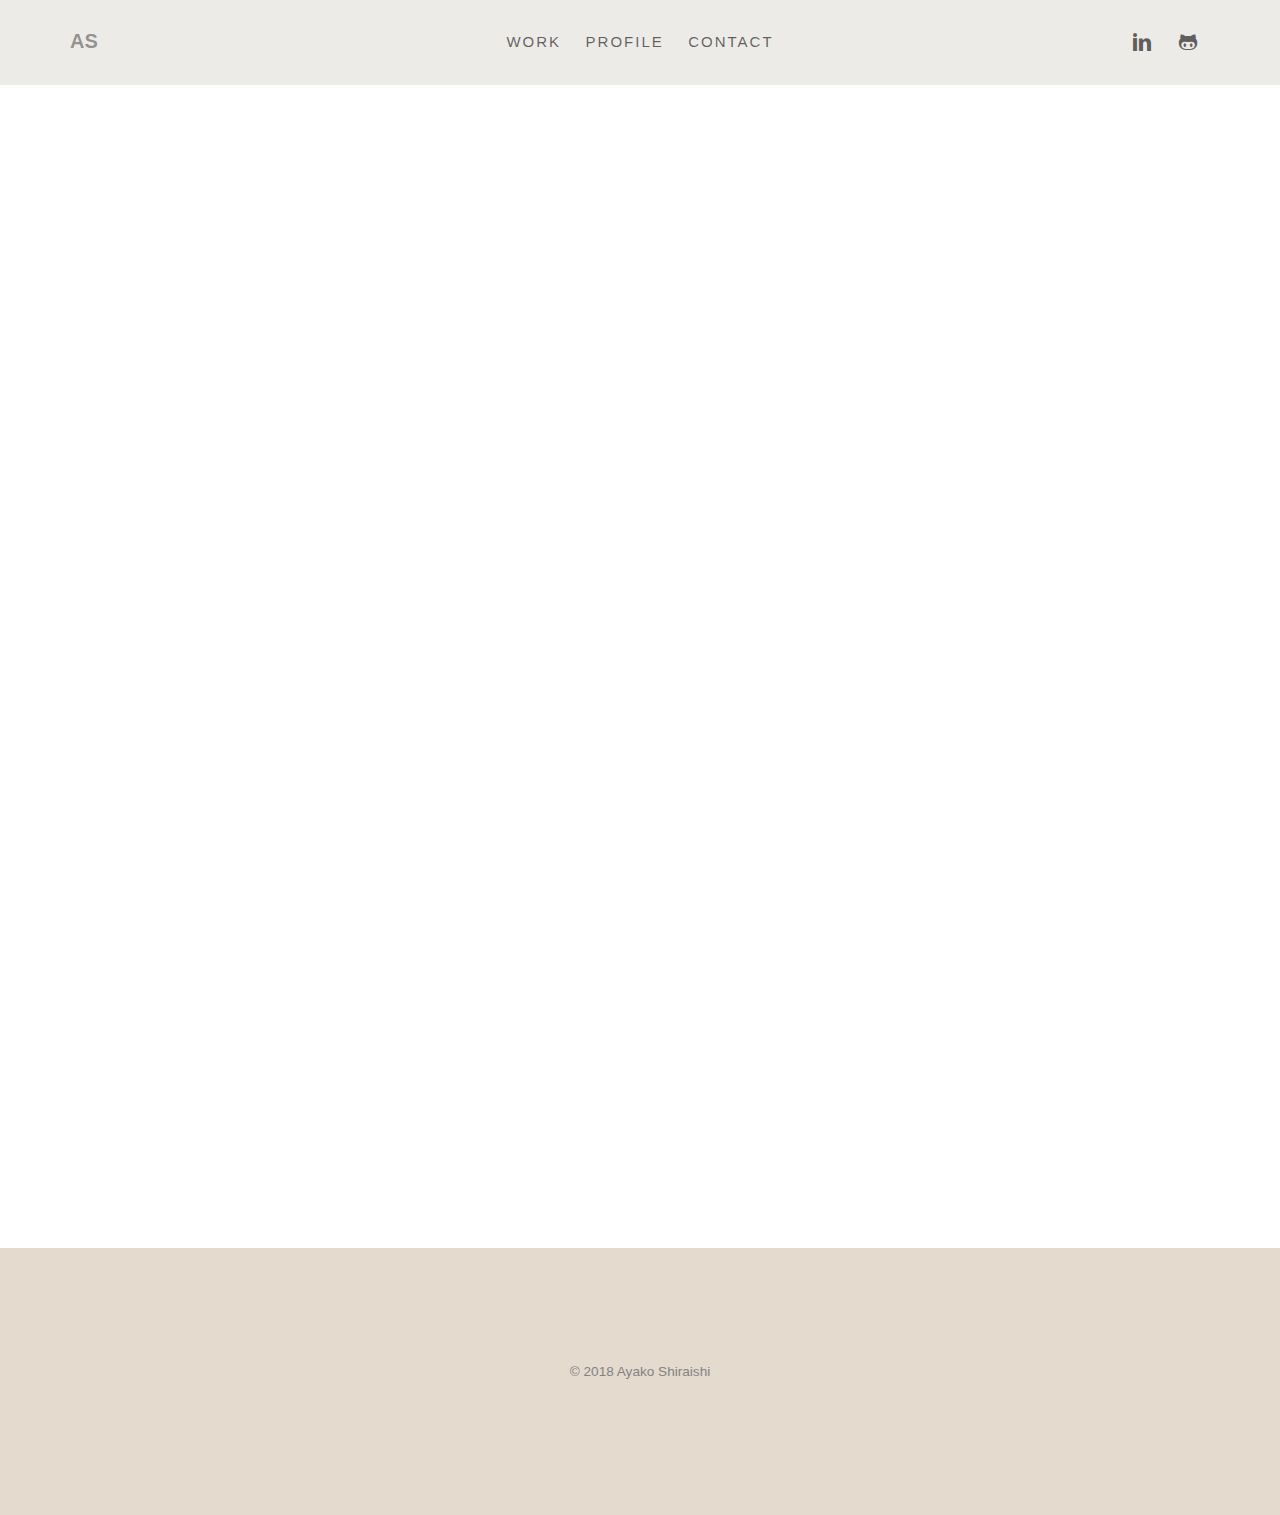
<file: work.html>
<!DOCTYPE HTML>
<html>

<head>
	<meta charset="utf-8">
	<meta http-equiv="X-UA-Compatible" content="IE=edge">
	<title>Ayako Shiraishi-work</title>
	<meta name="viewport" content="width=device-width, initial-scale=1">
	<meta name="description" content="I'm a front-end engineer and web designer in Canada" />
	<meta name="keywords" content="Ayako Shiraishi,front-end, web designer, Canada" />

	<!-- Animate.css -->
	<link rel="stylesheet" href="css/animate.css">
	<!-- Icomoon Icon Fonts-->
	<link rel="stylesheet" href="css/icomoon.css">
	<!-- Bootstrap  -->
	<link rel="stylesheet" href="css/bootstrap.css">
	<!-- Theme style  -->
	<link rel="stylesheet" href="css/style2.css">

	<!-- Modernizr JS -->
	<script src="js/modernizr-2.6.2.min.js"></script>
	<!-- FOR IE9 below -->
	<!--[if lt IE 9]>
	<script src="js/respond.min.js"></script>
	<![endif]-->

</head>

<body>

	<div class="loader"></div>

	<div id="page">
		<nav class="nav" role="navigation">
			<div class="container">
				<div class="top-logo">
					<div id="logo"><a href="index.html">AS</a></div>
				</div>
				<div class="top-menu menu-1 text-center">
					<ul>
						<li><a href="work.html">Work</a></li>
						<li><a href="about.html">Profile</a></li>
						<li><a href="contact.html">Contact</a></li>
					</ul>
				</div>
				<div class="top-social menu-1 text-right">
					<ul class="social">
						<li><a href="https://www.linkedin.com/in/ayako-shiraishi-3088"><i class="icon-linkedin"></i></a></li>
						<li><a href="https://github.com/whitesa11?tab=repositories"><i class="icon-github"></i></a></li>
					</ul>
				</div>
			</div>
		</nav>

		<div id="work">
			<div class="container">
				<div class="row top-line animate-box">
					<div class="col-md-6 col-md-offset-3 col-md-push-2 text-left heading">
						<h2>Portfolio</h2>
						<h3>My projects</h3>
						<p>These are some web sites and mobile apps I made. Some are that I did in Japan and others are at college in Canada.</p>
					</div>
				</div>
				<div class="row">
					<div class="col-md-4 text-center animate-box">
						<a class="work" href="project1.html">
							<div class="work-grid" style="background-image:url(images/proj1.png);">
								<div class="inner">
									<div class="desc">
										<h3>Max Agency.inc</h3>
										<span class="cat">Company's web site</span>
									</div>
								</div>
							</div>
						</a>
					</div>
					<div class="col-md-4 text-center animate-box">
						<a class="work" href="project2.html">
							<div class="work-grid" style="background-image:url(images/proj2.png);">
								<div class="inner">
									<div class="desc">
										<h3>Kataomoi Channel</h3>
										<span class="cat">Digital Magazine</span>
									</div>
								</div>
							</div>
						</a>
					</div>
					<div class="col-md-4 text-center animate-box">
						<a class="work" href="project3.html">
							<div class="work-grid" style="background-image:url(images/proj3.png);">
								<div class="inner">
									<div class="desc">
										<h3>Travel information</h3>
										<span class="cat">Digital magazine</span>
									</div>
								</div>
							</div>
						</a>
					</div>
					<div class="col-md-4 text-center animate-box">
						<a class="work" href="project4.html">
							<div class="work-grid" style="background-image:url(images/proj4.png);">
								<div class="inner">
									<div class="desc">
										<h3>Portfolio 2017</h3>
										<span class="cat">Portfolio site</span>
									</div>
								</div>
							</div>
						</a>
					</div>
					<div class="col-md-4 text-center animate-box">
						<a class="work" href="#">
							<div class="work-grid" style="background-image:url(images/dummy.png);">
								<div class="inner">
									<div class="desc">
										<h3>Now At Work</h3>
										<span class="cat"></span>
									</div>
								</div>
							</div>
						</a>
					</div>
					<div class="col-md-4 text-center animate-box">
						<a class="work" href="#">
							<div class="work-grid" style="background-image:url(images/dummy.png);">
								<div class="inner">
									<div class="desc">
										<h3>Now At Work</h3>
										<span class="cat"></span>
									</div>
								</div>
							</div>
						</a>
					</div>
				</div>
			</div>
		</div>

		<footer id="footer" role="contentinfo">
			<div class="container">
				<div class="row copyright">
					<div class="col-md-12 text-center">
						<p>
							<small class="block">&copy; 2018 Ayako Shiraishi</small>
						</p>
					</div>
				</div>

			</div>
		</footer>
	</div>

	<div class="gototop js-top">
		<a href="#" class="js-gotop"><i class="icon-arrow-up"></i></a>
	</div>

	<!-- jQuery -->
	<script src="js/jquery.min.js"></script>
	<!-- jQuery Easing -->
	<script src="js/jquery.easing.1.3.js"></script>
	<!-- Bootstrap -->
	<script src="js/bootstrap.min.js"></script>
	<!-- Waypoints -->
	<script src="js/jquery.waypoints.min.js"></script>
	<!-- Main -->
	<script src="js/main.js"></script>

</body>

</html>
</file>
<file: css/icomoon.css>
@font-face {
  font-family: 'icomoon';
  src:  url('../fonts/icomoon/icomoon.eot?6iuir');
  src:  url('../fonts/icomoon/icomoon.eot?6iuir#iefix') format('embedded-opentype'),
    url('../fonts/icomoon/icomoon.ttf?6iuir') format('truetype'),
    url('../fonts/icomoon/icomoon.woff?6iuir') format('woff'),
    url('../fonts/icomoon/icomoon.svg?6iuir#icomoon') format('svg');
  font-weight: normal;
  font-style: normal;
}

[class^="icon-"], [class*=" icon-"] {
  /* use !important to prevent issues with browser extensions that change fonts */
  font-family: 'icomoon' !important;
  speak: none;
  font-style: normal;
  font-weight: normal;
  font-variant: normal;
  text-transform: none;
  line-height: 1;

  /* Better Font Rendering =========== */
  -webkit-font-smoothing: antialiased;
  -moz-osx-font-smoothing: grayscale;
}

.icon-eye:before {
  content: "\e000";
}
.icon-paper-clip:before {
  content: "\e001";
}
.icon-mail:before {
  content: "\e002";
}
.icon-toggle:before {
  content: "\e003";
}
.icon-layout:before {
  content: "\e004";
}
.icon-link:before {
  content: "\e005";
}
.icon-bell:before {
  content: "\e006";
}
.icon-lock:before {
  content: "\e007";
}
.icon-unlock:before {
  content: "\e008";
}
.icon-ribbon:before {
  content: "\e009";
}
.icon-image:before {
  content: "\e010";
}
.icon-signal:before {
  content: "\e011";
}
.icon-target:before {
  content: "\e012";
}
.icon-clipboard:before {
  content: "\e013";
}
.icon-clock:before {
  content: "\e014";
}
.icon-watch:before {
  content: "\e015";
}
.icon-air-play:before {
  content: "\e016";
}
.icon-camera:before {
  content: "\e017";
}
.icon-video:before {
  content: "\e018";
}
.icon-disc:before {
  content: "\e019";
}
.icon-printer:before {
  content: "\e020";
}
.icon-monitor:before {
  content: "\e021";
}
.icon-server:before {
  content: "\e022";
}
.icon-cog:before {
  content: "\e023";
}
.icon-heart:before {
  content: "\e024";
}
.icon-paragraph:before {
  content: "\e025";
}
.icon-align-justify:before {
  content: "\e026";
}
.icon-align-left:before {
  content: "\e027";
}
.icon-align-center:before {
  content: "\e028";
}
.icon-align-right:before {
  content: "\e029";
}
.icon-book:before {
  content: "\e030";
}
.icon-layers:before {
  content: "\e031";
}
.icon-stack:before {
  content: "\e032";
}
.icon-stack-2:before {
  content: "\e033";
}
.icon-paper:before {
  content: "\e034";
}
.icon-paper-stack:before {
  content: "\e035";
}
.icon-search:before {
  content: "\e036";
}
.icon-zoom-in:before {
  content: "\e037";
}
.icon-zoom-out:before {
  content: "\e038";
}
.icon-reply:before {
  content: "\e039";
}
.icon-circle-plus:before {
  content: "\e040";
}
.icon-circle-minus:before {
  content: "\e041";
}
.icon-circle-check:before {
  content: "\e042";
}
.icon-circle-cross:before {
  content: "\e043";
}
.icon-square-plus:before {
  content: "\e044";
}
.icon-square-minus:before {
  content: "\e045";
}
.icon-square-check:before {
  content: "\e046";
}
.icon-square-cross:before {
  content: "\e047";
}
.icon-microphone:before {
  content: "\e048";
}
.icon-record:before {
  content: "\e049";
}
.icon-skip-back:before {
  content: "\e050";
}
.icon-rewind:before {
  content: "\e051";
}
.icon-play:before {
  content: "\e052";
}
.icon-pause:before {
  content: "\e053";
}
.icon-stop:before {
  content: "\e054";
}
.icon-fast-forward:before {
  content: "\e055";
}
.icon-skip-forward:before {
  content: "\e056";
}
.icon-shuffle:before {
  content: "\e057";
}
.icon-repeat:before {
  content: "\e058";
}
.icon-folder:before {
  content: "\e059";
}
.icon-umbrella:before {
  content: "\e060";
}
.icon-moon:before {
  content: "\e061";
}
.icon-thermometer:before {
  content: "\e062";
}
.icon-drop:before {
  content: "\e063";
}
.icon-sun:before {
  content: "\e064";
}
.icon-cloud:before {
  content: "\e065";
}
.icon-cloud-upload:before {
  content: "\e066";
}
.icon-cloud-download:before {
  content: "\e067";
}
.icon-upload:before {
  content: "\e068";
}
.icon-download:before {
  content: "\e069";
}
.icon-location:before {
  content: "\e070";
}
.icon-location-2:before {
  content: "\e071";
}
.icon-map:before {
  content: "\e072";
}
.icon-battery:before {
  content: "\e073";
}
.icon-head:before {
  content: "\e074";
}
.icon-briefcase:before {
  content: "\e075";
}
.icon-speech-bubble:before {
  content: "\e076";
}
.icon-anchor:before {
  content: "\e077";
}
.icon-globe:before {
  content: "\e078";
}
.icon-box:before {
  content: "\e079";
}
.icon-reload:before {
  content: "\e080";
}
.icon-share:before {
  content: "\e081";
}
.icon-marquee:before {
  content: "\e082";
}
.icon-marquee-plus:before {
  content: "\e083";
}
.icon-marquee-minus:before {
  content: "\e084";
}
.icon-tag:before {
  content: "\e085";
}
.icon-power:before {
  content: "\e086";
}
.icon-command:before {
  content: "\e087";
}
.icon-alt:before {
  content: "\e088";
}
.icon-esc:before {
  content: "\e089";
}
.icon-bar-graph:before {
  content: "\e090";
}
.icon-bar-graph-2:before {
  content: "\e091";
}
.icon-pie-graph:before {
  content: "\e092";
}
.icon-star:before {
  content: "\e093";
}
.icon-arrow-left:before {
  content: "\e094";
}
.icon-arrow-right:before {
  content: "\e095";
}
.icon-arrow-up:before {
  content: "\e096";
}
.icon-arrow-down:before {
  content: "\e097";
}
.icon-volume:before {
  content: "\e098";
}
.icon-mute:before {
  content: "\e099";
}
.icon-content-right:before {
  content: "\e100";
}
.icon-content-left:before {
  content: "\e101";
}
.icon-grid:before {
  content: "\e102";
}
.icon-grid-2:before {
  content: "\e103";
}
.icon-columns:before {
  content: "\e104";
}
.icon-loader:before {
  content: "\e105";
}
.icon-bag:before {
  content: "\e106";
}
.icon-ban:before {
  content: "\e107";
}
.icon-flag:before {
  content: "\e108";
}
.icon-trash:before {
  content: "\e109";
}
.icon-expand:before {
  content: "\e110";
}
.icon-contract:before {
  content: "\e111";
}
.icon-maximize:before {
  content: "\e112";
}
.icon-minimize:before {
  content: "\e113";
}
.icon-plus:before {
  content: "\e114";
}
.icon-minus:before {
  content: "\e115";
}
.icon-check:before {
  content: "\e116";
}
.icon-cross:before {
  content: "\e117";
}
.icon-move:before {
  content: "\e118";
}
.icon-delete:before {
  content: "\e119";
}
.icon-menu:before {
  content: "\e120";
}
.icon-archive:before {
  content: "\e121";
}
.icon-inbox:before {
  content: "\e122";
}
.icon-outbox:before {
  content: "\e123";
}
.icon-file:before {
  content: "\e124";
}
.icon-file-add:before {
  content: "\e125";
}
.icon-file-subtract:before {
  content: "\e126";
}
.icon-help:before {
  content: "\e127";
}
.icon-open:before {
  content: "\e128";
}
.icon-ellipsis:before {
  content: "\e129";
}
.icon-add-to-list:before {
  content: "\e900";
}
.icon-classic-computer:before {
  content: "\e901";
}
.icon-controller-fast-backward:before {
  content: "\e902";
}
.icon-creative-commons-attribution:before {
  content: "\e903";
}
.icon-creative-commons-noderivs:before {
  content: "\e904";
}
.icon-creative-commons-noncommercial-eu:before {
  content: "\e905";
}
.icon-creative-commons-noncommercial-us:before {
  content: "\e906";
}
.icon-creative-commons-public-domain:before {
  content: "\e907";
}
.icon-creative-commons-remix:before {
  content: "\e908";
}
.icon-creative-commons-share:before {
  content: "\e909";
}
.icon-creative-commons-sharealike:before {
  content: "\e90a";
}
.icon-creative-commons:before {
  content: "\e90b";
}
.icon-document-landscape:before {
  content: "\e90c";
}
.icon-remove-user:before {
  content: "\e90d";
}
.icon-warning:before {
  content: "\e90e";
}
.icon-arrow-bold-down:before {
  content: "\e90f";
}
.icon-arrow-bold-left:before {
  content: "\e910";
}
.icon-arrow-bold-right:before {
  content: "\e911";
}
.icon-arrow-bold-up:before {
  content: "\e912";
}
.icon-arrow-down2:before {
  content: "\e913";
}
.icon-arrow-left2:before {
  content: "\e914";
}
.icon-arrow-long-down:before {
  content: "\e915";
}
.icon-arrow-long-left:before {
  content: "\e916";
}
.icon-arrow-long-right:before {
  content: "\e917";
}
.icon-arrow-long-up:before {
  content: "\e918";
}
.icon-arrow-right2:before {
  content: "\e919";
}
.icon-arrow-up2:before {
  content: "\e91a";
}
.icon-arrow-with-circle-down:before {
  content: "\e91b";
}
.icon-arrow-with-circle-left:before {
  content: "\e91c";
}
.icon-arrow-with-circle-right:before {
  content: "\e91d";
}
.icon-arrow-with-circle-up:before {
  content: "\e91e";
}
.icon-bookmark:before {
  content: "\e91f";
}
.icon-bookmarks:before {
  content: "\e920";
}
.icon-chevron-down:before {
  content: "\e921";
}
.icon-chevron-left:before {
  content: "\e922";
}
.icon-chevron-right:before {
  content: "\e923";
}
.icon-chevron-small-down:before {
  content: "\e924";
}
.icon-chevron-small-left:before {
  content: "\e925";
}
.icon-chevron-small-right:before {
  content: "\e926";
}
.icon-chevron-small-up:before {
  content: "\e927";
}
.icon-chevron-thin-down:before {
  content: "\e928";
}
.icon-chevron-thin-left:before {
  content: "\e929";
}
.icon-chevron-thin-right:before {
  content: "\e92a";
}
.icon-chevron-thin-up:before {
  content: "\e92b";
}
.icon-chevron-up:before {
  content: "\e92c";
}
.icon-chevron-with-circle-down:before {
  content: "\e92d";
}
.icon-chevron-with-circle-left:before {
  content: "\e92e";
}
.icon-chevron-with-circle-right:before {
  content: "\e92f";
}
.icon-chevron-with-circle-up:before {
  content: "\e930";
}
.icon-cloud2:before {
  content: "\e931";
}
.icon-controller-fast-forward:before {
  content: "\e932";
}
.icon-controller-jump-to-start:before {
  content: "\e933";
}
.icon-controller-next:before {
  content: "\e934";
}
.icon-controller-paus:before {
  content: "\e935";
}
.icon-controller-play:before {
  content: "\e936";
}
.icon-controller-record:before {
  content: "\e937";
}
.icon-controller-stop:before {
  content: "\e938";
}
.icon-controller-volume:before {
  content: "\e939";
}
.icon-dot-single:before {
  content: "\e93a";
}
.icon-dots-three-horizontal:before {
  content: "\e93b";
}
.icon-dots-three-vertical:before {
  content: "\e93c";
}
.icon-dots-two-horizontal:before {
  content: "\e93d";
}
.icon-dots-two-vertical:before {
  content: "\e93e";
}
.icon-download2:before {
  content: "\e93f";
}
.icon-emoji-flirt:before {
  content: "\e940";
}
.icon-flow-branch:before {
  content: "\e941";
}
.icon-flow-cascade:before {
  content: "\e942";
}
.icon-flow-line:before {
  content: "\e943";
}
.icon-flow-parallel:before {
  content: "\e944";
}
.icon-flow-tree:before {
  content: "\e945";
}
.icon-install:before {
  content: "\e946";
}
.icon-layers2:before {
  content: "\e947";
}
.icon-open-book:before {
  content: "\e948";
}
.icon-resize-100:before {
  content: "\e949";
}
.icon-resize-full-screen:before {
  content: "\e94a";
}
.icon-save:before {
  content: "\e94b";
}
.icon-select-arrows:before {
  content: "\e94c";
}
.icon-sound-mute:before {
  content: "\e94d";
}
.icon-sound:before {
  content: "\e94e";
}
.icon-trash2:before {
  content: "\e94f";
}
.icon-triangle-down:before {
  content: "\e950";
}
.icon-triangle-left:before {
  content: "\e951";
}
.icon-triangle-right:before {
  content: "\e952";
}
.icon-triangle-up:before {
  content: "\e953";
}
.icon-uninstall:before {
  content: "\e954";
}
.icon-upload-to-cloud:before {
  content: "\e955";
}
.icon-upload2:before {
  content: "\e956";
}
.icon-add-user:before {
  content: "\e957";
}
.icon-address:before {
  content: "\e958";
}
.icon-adjust:before {
  content: "\e959";
}
.icon-air:before {
  content: "\e95a";
}
.icon-aircraft-landing:before {
  content: "\e95b";
}
.icon-aircraft-take-off:before {
  content: "\e95c";
}
.icon-aircraft:before {
  content: "\e95d";
}
.icon-align-bottom:before {
  content: "\e95e";
}
.icon-align-horizontal-middle:before {
  content: "\e95f";
}
.icon-align-left2:before {
  content: "\e960";
}
.icon-align-right2:before {
  content: "\e961";
}
.icon-align-top:before {
  content: "\e962";
}
.icon-align-vertical-middle:before {
  content: "\e963";
}
.icon-archive2:before {
  content: "\e964";
}
.icon-area-graph:before {
  content: "\e965";
}
.icon-attachment:before {
  content: "\e966";
}
.icon-awareness-ribbon:before {
  content: "\e967";
}
.icon-back-in-time:before {
  content: "\e968";
}
.icon-back:before {
  content: "\e969";
}
.icon-bar-graph2:before {
  content: "\e96a";
}
.icon-battery2:before {
  content: "\e96b";
}
.icon-beamed-note:before {
  content: "\e96c";
}
.icon-bell2:before {
  content: "\e96d";
}
.icon-blackboard:before {
  content: "\e96e";
}
.icon-block:before {
  content: "\e96f";
}
.icon-book2:before {
  content: "\e970";
}
.icon-bowl:before {
  content: "\e971";
}
.icon-box2:before {
  content: "\e972";
}
.icon-briefcase2:before {
  content: "\e973";
}
.icon-browser:before {
  content: "\e974";
}
.icon-brush:before {
  content: "\e975";
}
.icon-bucket:before {
  content: "\e976";
}
.icon-cake:before {
  content: "\e977";
}
.icon-calculator:before {
  content: "\e978";
}
.icon-calendar:before {
  content: "\e979";
}
.icon-camera2:before {
  content: "\e97a";
}
.icon-ccw:before {
  content: "\e97b";
}
.icon-chat:before {
  content: "\e97c";
}
.icon-check2:before {
  content: "\e97d";
}
.icon-circle-with-cross:before {
  content: "\e97e";
}
.icon-circle-with-minus:before {
  content: "\e97f";
}
.icon-circle-with-plus:before {
  content: "\e980";
}
.icon-circle:before {
  content: "\e981";
}
.icon-circular-graph:before {
  content: "\e982";
}
.icon-clapperboard:before {
  content: "\e983";
}
.icon-clipboard2:before {
  content: "\e984";
}
.icon-clock2:before {
  content: "\e985";
}
.icon-code:before {
  content: "\e986";
}
.icon-cog2:before {
  content: "\e987";
}
.icon-colours:before {
  content: "\e988";
}
.icon-compass:before {
  content: "\e989";
}
.icon-copy:before {
  content: "\e98a";
}
.icon-credit-card:before {
  content: "\e98b";
}
.icon-credit:before {
  content: "\e98c";
}
.icon-cross2:before {
  content: "\e98d";
}
.icon-cup:before {
  content: "\e98e";
}
.icon-cw:before {
  content: "\e98f";
}
.icon-cycle:before {
  content: "\e990";
}
.icon-database:before {
  content: "\e991";
}
.icon-dial-pad:before {
  content: "\e992";
}
.icon-direction:before {
  content: "\e993";
}
.icon-document:before {
  content: "\e994";
}
.icon-documents:before {
  content: "\e995";
}
.icon-drink:before {
  content: "\e996";
}
.icon-drive:before {
  content: "\e997";
}
.icon-drop2:before {
  content: "\e998";
}
.icon-edit:before {
  content: "\e999";
}
.icon-email:before {
  content: "\e99a";
}
.icon-emoji-happy:before {
  content: "\e99b";
}
.icon-emoji-neutral:before {
  content: "\e99c";
}
.icon-emoji-sad:before {
  content: "\e99d";
}
.icon-erase:before {
  content: "\e99e";
}
.icon-eraser:before {
  content: "\e99f";
}
.icon-export:before {
  content: "\e9a0";
}
.icon-eye2:before {
  content: "\e9a1";
}
.icon-feather:before {
  content: "\e9a2";
}
.icon-flag2:before {
  content: "\e9a3";
}
.icon-flash:before {
  content: "\e9a4";
}
.icon-flashlight:before {
  content: "\e9a5";
}
.icon-flat-brush:before {
  content: "\e9a6";
}
.icon-folder-images:before {
  content: "\e9a7";
}
.icon-folder-music:before {
  content: "\e9a8";
}
.icon-folder-video:before {
  content: "\e9a9";
}
.icon-folder2:before {
  content: "\e9aa";
}
.icon-forward:before {
  content: "\e9ab";
}
.icon-funnel:before {
  content: "\e9ac";
}
.icon-game-controller:before {
  content: "\e9ad";
}
.icon-gauge:before {
  content: "\e9ae";
}
.icon-globe2:before {
  content: "\e9af";
}
.icon-graduation-cap:before {
  content: "\e9b0";
}
.icon-grid2:before {
  content: "\e9b1";
}
.icon-hair-cross:before {
  content: "\e9b2";
}
.icon-hand:before {
  content: "\e9b3";
}
.icon-heart-outlined:before {
  content: "\e9b4";
}
.icon-heart2:before {
  content: "\e9b5";
}
.icon-help-with-circle:before {
  content: "\e9b6";
}
.icon-help2:before {
  content: "\e9b7";
}
.icon-home:before {
  content: "\e9b8";
}
.icon-hour-glass:before {
  content: "\e9b9";
}
.icon-image-inverted:before {
  content: "\e9ba";
}
.icon-image2:before {
  content: "\e9bb";
}
.icon-images:before {
  content: "\e9bc";
}
.icon-inbox2:before {
  content: "\e9bd";
}
.icon-infinity:before {
  content: "\e9be";
}
.icon-info-with-circle:before {
  content: "\e9bf";
}
.icon-info:before {
  content: "\e9c0";
}
.icon-key:before {
  content: "\e9c1";
}
.icon-keyboard:before {
  content: "\e9c2";
}
.icon-lab-flask:before {
  content: "\e9c3";
}
.icon-landline:before {
  content: "\e9c4";
}
.icon-language:before {
  content: "\e9c5";
}
.icon-laptop:before {
  content: "\e9c6";
}
.icon-leaf:before {
  content: "\e9c7";
}
.icon-level-down:before {
  content: "\e9c8";
}
.icon-level-up:before {
  content: "\e9c9";
}
.icon-lifebuoy:before {
  content: "\e9ca";
}
.icon-light-bulb:before {
  content: "\e9cb";
}
.icon-light-down:before {
  content: "\e9cc";
}
.icon-light-up:before {
  content: "\e9cd";
}
.icon-line-graph:before {
  content: "\e9ce";
}
.icon-link2:before {
  content: "\e9cf";
}
.icon-list:before {
  content: "\e9d0";
}
.icon-location-pin:before {
  content: "\e9d1";
}
.icon-location2:before {
  content: "\e9d2";
}
.icon-lock-open:before {
  content: "\e9d3";
}
.icon-lock2:before {
  content: "\e9d4";
}
.icon-log-out:before {
  content: "\e9d5";
}
.icon-login:before {
  content: "\e9d6";
}
.icon-loop:before {
  content: "\e9d7";
}
.icon-magnet:before {
  content: "\e9d8";
}
.icon-magnifying-glass:before {
  content: "\e9d9";
}
.icon-mail2:before {
  content: "\e9da";
}
.icon-man:before {
  content: "\e9db";
}
.icon-map2:before {
  content: "\e9dc";
}
.icon-mask:before {
  content: "\e9dd";
}
.icon-medal:before {
  content: "\e9de";
}
.icon-megaphone:before {
  content: "\e9df";
}
.icon-menu2:before {
  content: "\e9e0";
}
.icon-message:before {
  content: "\e9e1";
}
.icon-mic:before {
  content: "\e9e2";
}
.icon-minus2:before {
  content: "\e9e3";
}
.icon-mobile:before {
  content: "\e9e4";
}
.icon-modern-mic:before {
  content: "\e9e5";
}
.icon-moon2:before {
  content: "\e9e6";
}
.icon-mouse:before {
  content: "\e9e7";
}
.icon-music:before {
  content: "\e9e8";
}
.icon-network:before {
  content: "\e9e9";
}
.icon-new-message:before {
  content: "\e9ea";
}
.icon-new:before {
  content: "\e9eb";
}
.icon-news:before {
  content: "\e9ec";
}
.icon-note:before {
  content: "\e9ed";
}
.icon-notification:before {
  content: "\e9ee";
}
.icon-old-mobile:before {
  content: "\e9ef";
}
.icon-old-phone:before {
  content: "\e9f0";
}
.icon-palette:before {
  content: "\e9f1";
}
.icon-paper-plane:before {
  content: "\e9f2";
}
.icon-pencil:before {
  content: "\e9f3";
}
.icon-phone:before {
  content: "\e9f4";
}
.icon-pie-chart:before {
  content: "\e9f5";
}
.icon-pin:before {
  content: "\e9f6";
}
.icon-plus2:before {
  content: "\e9f7";
}
.icon-popup:before {
  content: "\e9f8";
}
.icon-power-plug:before {
  content: "\e9f9";
}
.icon-price-ribbon:before {
  content: "\e9fa";
}
.icon-price-tag:before {
  content: "\e9fb";
}
.icon-print:before {
  content: "\e9fc";
}
.icon-progress-empty:before {
  content: "\e9fd";
}
.icon-progress-full:before {
  content: "\e9fe";
}
.icon-progress-one:before {
  content: "\e9ff";
}
.icon-progress-two:before {
  content: "\ea00";
}
.icon-publish:before {
  content: "\ea01";
}
.icon-quote:before {
  content: "\ea02";
}
.icon-radio:before {
  content: "\ea03";
}
.icon-reply-all:before {
  content: "\ea04";
}
.icon-reply2:before {
  content: "\ea05";
}
.icon-retweet:before {
  content: "\ea06";
}
.icon-rocket:before {
  content: "\ea07";
}
.icon-round-brush:before {
  content: "\ea08";
}
.icon-rss:before {
  content: "\ea09";
}
.icon-ruler:before {
  content: "\ea0a";
}
.icon-scissors:before {
  content: "\ea0b";
}
.icon-share-alternitive:before {
  content: "\ea0c";
}
.icon-share2:before {
  content: "\ea0d";
}
.icon-shareable:before {
  content: "\ea0e";
}
.icon-shield:before {
  content: "\ea0f";
}
.icon-shop:before {
  content: "\ea10";
}
.icon-shopping-bag:before {
  content: "\ea11";
}
.icon-shopping-basket:before {
  content: "\ea12";
}
.icon-shopping-cart:before {
  content: "\ea13";
}
.icon-shuffle2:before {
  content: "\ea14";
}
.icon-signal2:before {
  content: "\ea15";
}
.icon-sound-mix:before {
  content: "\ea16";
}
.icon-sports-club:before {
  content: "\ea17";
}
.icon-spreadsheet:before {
  content: "\ea18";
}
.icon-squared-cross:before {
  content: "\ea19";
}
.icon-squared-minus:before {
  content: "\ea1a";
}
.icon-squared-plus:before {
  content: "\ea1b";
}
.icon-star-outlined:before {
  content: "\ea1c";
}
.icon-star2:before {
  content: "\ea1d";
}
.icon-stopwatch:before {
  content: "\ea1e";
}
.icon-suitcase:before {
  content: "\ea1f";
}
.icon-swap:before {
  content: "\ea20";
}
.icon-sweden:before {
  content: "\ea21";
}
.icon-switch:before {
  content: "\ea22";
}
.icon-tablet:before {
  content: "\ea23";
}
.icon-tag2:before {
  content: "\ea24";
}
.icon-text-document-inverted:before {
  content: "\ea25";
}
.icon-text-document:before {
  content: "\ea26";
}
.icon-text:before {
  content: "\ea27";
}
.icon-thermometer2:before {
  content: "\ea28";
}
.icon-thumbs-down:before {
  content: "\ea29";
}
.icon-thumbs-up:before {
  content: "\ea2a";
}
.icon-thunder-cloud:before {
  content: "\ea2b";
}
.icon-ticket:before {
  content: "\ea2c";
}
.icon-time-slot:before {
  content: "\ea2d";
}
.icon-tools:before {
  content: "\ea2e";
}
.icon-traffic-cone:before {
  content: "\ea2f";
}
.icon-tree:before {
  content: "\ea30";
}
.icon-trophy:before {
  content: "\ea31";
}
.icon-tv:before {
  content: "\ea32";
}
.icon-typing:before {
  content: "\ea33";
}
.icon-unread:before {
  content: "\ea34";
}
.icon-untag:before {
  content: "\ea35";
}
.icon-user:before {
  content: "\ea36";
}
.icon-users:before {
  content: "\ea37";
}
.icon-v-card:before {
  content: "\ea38";
}
.icon-video2:before {
  content: "\ea39";
}
.icon-vinyl:before {
  content: "\ea3a";
}
.icon-voicemail:before {
  content: "\ea3b";
}
.icon-wallet:before {
  content: "\ea3c";
}
.icon-water:before {
  content: "\ea3d";
}
.icon-px-with-circle:before {
  content: "\ea3e";
}
.icon-px:before {
  content: "\ea3f";
}
.icon-basecamp:before {
  content: "\ea40";
}
.icon-behance:before {
  content: "\ea41";
}
.icon-creative-cloud:before {
  content: "\ea42";
}
.icon-dropbox:before {
  content: "\ea43";
}
.icon-evernote:before {
  content: "\ea44";
}
.icon-flattr:before {
  content: "\ea45";
}
.icon-foursquare:before {
  content: "\ea46";
}
.icon-google-drive:before {
  content: "\ea47";
}
.icon-google-hangouts:before {
  content: "\ea48";
}
.icon-grooveshark:before {
  content: "\ea49";
}
.icon-icloud:before {
  content: "\ea4a";
}
.icon-mixi:before {
  content: "\ea4b";
}
.icon-onedrive:before {
  content: "\ea4c";
}
.icon-paypal:before {
  content: "\ea4d";
}
.icon-picasa:before {
  content: "\ea4e";
}
.icon-qq:before {
  content: "\ea4f";
}
.icon-rdio-with-circle:before {
  content: "\ea50";
}
.icon-renren:before {
  content: "\ea51";
}
.icon-scribd:before {
  content: "\ea52";
}
.icon-sina-weibo:before {
  content: "\ea53";
}
.icon-skype-with-circle:before {
  content: "\ea54";
}
.icon-skype:before {
  content: "\ea55";
}
.icon-slideshare:before {
  content: "\ea56";
}
.icon-smashing:before {
  content: "\ea57";
}
.icon-soundcloud:before {
  content: "\ea58";
}
.icon-spotify-with-circle:before {
  content: "\ea59";
}
.icon-spotify:before {
  content: "\ea5a";
}
.icon-swarm:before {
  content: "\ea5b";
}
.icon-vine-with-circle:before {
  content: "\ea5c";
}
.icon-vine:before {
  content: "\ea5d";
}
.icon-vk-alternitive:before {
  content: "\ea5e";
}
.icon-vk-with-circle:before {
  content: "\ea5f";
}
.icon-vk:before {
  content: "\ea60";
}
.icon-xing-with-circle:before {
  content: "\ea61";
}
.icon-xing:before {
  content: "\ea62";
}
.icon-yelp:before {
  content: "\ea63";
}
.icon-dribbble-with-circle:before {
  content: "\ea64";
}
.icon-dribbble:before {
  content: "\ea65";
}
.icon-facebook-with-circle:before {
  content: "\ea66";
}
.icon-facebook:before {
  content: "\ea67";
}
.icon-flickr-with-circle:before {
  content: "\ea68";
}
.icon-flickr:before {
  content: "\ea69";
}
.icon-github-with-circle:before {
  content: "\ea6a";
}
.icon-github:before {
  content: "\ea6b";
}
.icon-google-with-circle:before {
  content: "\ea6c";
}
.icon-google:before {
  content: "\ea6d";
}
.icon-instagram-with-circle:before {
  content: "\ea6e";
}
.icon-instagram:before {
  content: "\ea6f";
}
.icon-lastfm-with-circle:before {
  content: "\ea70";
}
.icon-lastfm:before {
  content: "\ea71";
}
.icon-linkedin-with-circle:before {
  content: "\ea72";
}
.icon-linkedin:before {
  content: "\ea73";
}
.icon-pinterest-with-circle:before {
  content: "\ea74";
}
.icon-pinterest:before {
  content: "\ea75";
}
.icon-rdio:before {
  content: "\ea76";
}
.icon-stumbleupon-with-circle:before {
  content: "\ea77";
}
.icon-stumbleupon:before {
  content: "\ea78";
}
.icon-tumblr-with-circle:before {
  content: "\ea79";
}
.icon-tumblr:before {
  content: "\ea7a";
}
.icon-twitter-with-circle:before {
  content: "\ea7b";
}
.icon-twitter:before {
  content: "\ea7c";
}
.icon-vimeo-with-circle:before {
  content: "\ea7d";
}
.icon-vimeo:before {
  content: "\ea7e";
}
.icon-youtube-with-circle:before {
  content: "\ea7f";
}
.icon-youtube:before {
  content: "\ea80";
}
</file>
<file: css/style.css>
@font-face {
  font-family: "icomoon";
  src: url("../fonts/icomoon/icomoon.eot?srf3rx");
  src: url("../fonts/icomoon/icomoon.eot?srf3rx#iefix")
      format("embedded-opentype"),
    url("../fonts/icomoon/icomoon.ttf?srf3rx") format("truetype"),
    url("../fonts/icomoon/icomoon.woff?srf3rx") format("woff"),
    url("../fonts/icomoon/icomoon.svg?srf3rx#icomoon") format("svg");
  font-weight: normal;
  font-style: normal;
}

body {
  font-family: "Montserrat", Arial, sans-serif;
  font-weight: 300;
  font-size: 16px;
  line-height: 1.7;
  color: #828282;
  background: #fff;
}

#page {
  position: relative;
  overflow-x: hidden;
  width: 100%;
  height: 100%;
  padding-top: 6em !important;
  -webkit-transition: 0.5s;
  -o-transition: 0.5s;
  transition: 0.5s;
}
.offcanvas #page {
  overflow: hidden;
  position: absolute;
}
.offcanvas #page:after {
  -webkit-transition: 2s;
  -o-transition: 2s;
  transition: 2s;
  position: absolute;
  top: 0;
  right: 0;
  bottom: 0;
  left: 0;
  z-index: 101;
  background: rgba(0, 0, 0, 0.7);
  content: "";
}

.gradation {
  background: linear-gradient(
    45deg,
    #ee7752,
    #e73c7e,
    #23a6d5,
    #23d5ab,
    #ee7752,
    #e73c7e
  );
  background-size: 600% 600%;
  -webkit-animation: AnimationName 10s ease infinite;
  -moz-animation: AnimationName 10s ease infinite;
  animation: AnimationName 10s ease infinite;
  height: 100vh;
  width: 100%;
  box-shadow: inset 0 0 2rem rgba(0, 0, 0, 0.5);
}

@keyframes AnimationName {
  0% {
    background-position: 0% 100%;
  }
  50% {
    background-position: 50% 50%;
  }
  100% {
    background-position: 100% 0%;
  }
}

.cover-container {
  width: 100%;
  height: 80vh;
  text-align: center;
  display: flex;
  align-items: center;
  justify-content: center;
  text-shadow: 0 0.05rem 0.4rem rgba(0, 0, 0, 0.5);
}

.cover-heading {
  color: #fff;
  font-size: 8rem;
  font-weight: bold;
}

.lead {
  color: #fff;
  font-size: 4rem;
}

p {
  margin-top: 0;
  margin-bottom: 1rem;
}

a {
  color: #cabcab;
  -webkit-transition: 0.5s;
  -o-transition: 0.5s;
  transition: 0.5s;
}
a:hover,
a:active,
a:focus {
  color: #cabcab;
  outline: none;
  text-decoration: none;
}

p {
  margin-bottom: 20px;
}

h1,
h2,
h3,
h4,
h5,
h6,
figure {
  color: #000;
  font-family: "Montserrat", Arial, sans-serif;
  font-weight: 400;
  margin: 0 0 20px 0;
}

::-webkit-selection {
  color: #fff;
  background: #cabcab;
}

::-moz-selection {
  color: #fff;
  background: #cabcab;
}

::selection {
  color: #fff;
  background: #cabcab;
}

.nav {
  position: fixed;
  top: 0;
  left: 0;
  right: 0;
  padding: 16px 0;
  z-index: 5;
  /* background: #edebe8; */
  background: rgb(231, 60, 126, 0.6);
}
@media screen and (max-width: 768px) {
  .nav {
    padding: 20px 0;
  }
}
.nav .top-logo,
.nav .top-menu,
.nav .top-social {
  float: left;
}
.nav .top-logo {
  width: 20%;
}
.nav .top-menu {
  width: 60%;
}
.nav .top-social {
  width: 20%;
}
.nav #logo {
  font-size: 20px;
  margin: 0;
  padding: 0px;
  text-transform: uppercase;
  font-weight: bold;
  font-family: "Montserrat", Arial, sans-serif;
}

.nav img {
  margin-right: 16px;
}
.nav .social {
  margin: 10px 0 0 0;
  padding: 0;
}
/* .nav .social li {
  padding: 0;
  margin: 10px;
} */

.nav .social li a {
  font-size: 20px;
  color: rgba(0, 0, 0, 0.9);
  /* color: rgba(255, 255, 255, 0.9); */
}
.nav a {
  padding: 5px 8px;
  color: #000;
  /* color: rgba(255, 255, 255, 0.9); */
}
@media screen and (max-width: 768px) {
  .nav .menu-1,
  .nav .menu-2 {
    display: none;
  }
}
.nav .menu-2 li.search {
  float: left;
  width: 83%;
  -webkit-transition: 0.3s;
  -o-transition: 0.3s;
  transition: 0.3s;
  padding: 0;
  margin: -5px 0 0 0;
}
.nav .menu-2 li input[type="text"] {
  padding: 6px 10px;
  width: 40%;
  border: none;
  float: right;
  font-size: 13px;
  margin-top: 4px;
  background: transparent;
  -webkit-transition: 0.3s;
  -o-transition: 0.3s;
  transition: 0.3s;
}
.nav .menu-2 li input[type="text"]:focus {
  width: 100%;
  outline: none;
  border-bottom: 1px solid rgba(0, 0, 0, 0.1);
}
.nav .menu-2 li button {
  margin-top: 4px;
  padding: 5px;
  background: transparent;
  border: none;
}
.nav .menu-2 li button i {
  color: rgba(0, 0, 0, 0.5);
}
.nav .menu-2 li button:hover,
.nav .menu-2 li button:focus {
  background: transparent !important;
}
.nav .menu-2 li button:hover i,
.nav .menu-2 li button:focus i {
  color: black;
}
.nav ul {
  padding: 0;
  margin: 10px 0 0 0;
}
.nav ul li {
  padding: 0;
  margin: 0;
  list-style: none;
  display: inline-block;
  font-family: "Montserrat", Arial, sans-serif;
  font-weight: bold;
}
.nav ul li a {
  text-transform: uppercase;
  letter-spacing: 2px;
  font-size: 15px;
  padding: 0px 10px;
  color: rgba(0, 0, 0, 0.9);
  /* color: rgba(255, 255, 255); */
  -webkit-transition: 0.5s;
  -o-transition: 0.5s;
  transition: 0.5s;
}
.nav ul li a:hover,
.nav ul li a:focus,
.nav ul li a:active {
  color: rgba(255, 255, 255, 0.6);
}
.nav ul li.has-dropdown {
  position: relative;
}
.nav ul li.has-dropdown .dropdown {
  width: 150px;
  -webkit-box-shadow: 0px 5px 10px -2px rgba(0, 0, 0, 0.55);
  -moz-box-shadow: 0px 5px 10px -2px rgba(0, 0, 0, 0.55);
  box-shadow: 0px 5px 10px -2px rgba(0, 0, 0, 0.55);
  z-index: 1002;
  visibility: hidden;
  opacity: 0;
  position: absolute;
  top: 40px;
  left: 0;
  text-align: left;
  background: #000;
  padding: 20px;
  -webkit-border-radius: 4px;
  -moz-border-radius: 4px;
  -ms-border-radius: 4px;
  border-radius: 4px;
  -webkit-transition: 0s;
  -o-transition: 0s;
  transition: 0s;
}
.nav ul li.has-dropdown .dropdown:before {
  bottom: 100%;
  left: 40px;
  border: solid transparent;
  content: " ";
  height: 0;
  width: 0;
  position: absolute;
  pointer-events: none;
  border-bottom-color: #000;
  border-width: 8px;
  margin-left: -8px;
}
.nav ul li.has-dropdown .dropdown li {
  display: block;
  margin-bottom: 7px;
}
.nav ul li.has-dropdown .dropdown li:last-child {
  margin-bottom: 0;
}
.nav ul li.has-dropdown .dropdown li a {
  padding: 2px 0;
  display: block;
  color: #999999;
  line-height: 1.2;
  text-transform: none;
  letter-spacing: 0px;
  font-size: 15px;
}
.nav ul li.has-dropdown .dropdown li a:hover {
  color: #fff;
}
.nav ul li.has-dropdown:hover a,
.nav ul li.has-dropdown:focus a {
  color: #000;
}
.nav ul li.active > a {
  color: #cabcab !important;
}
.nav ul li .form-group {
  border: 1px solid red;
  width: 100%;
}

.about-content {
  margin-bottom: 7em;
}
.about-content img {
  border: 1px solid rgba(0, 0, 0, 0.05);
  padding: 10px;
}
.about-content .desc {
  margin-bottom: 3em;
}

.staff {
  text-align: center;
  margin-bottom: 30px;
}
.staff img {
  width: 170px;
  margin-bottom: 20px;
  -webkit-border-radius: 50%;
  -moz-border-radius: 50%;
  -ms-border-radius: 50%;
  border-radius: 50%;
}
.staff h3 {
  font-size: 24px;
  margin-bottom: 5px;
}
.staff p {
  margin-bottom: 30px;
}
.staff .role {
  color: #bfbfbf;
  margin-bottom: 30px;
  font-weight: normal;
  display: block;
}

.social-icons {
  margin: 0;
  padding: 0;
}
.social-icons li {
  margin: 0;
  padding: 0;
  list-style: none;
  display: -moz-inline-stack;
  display: inline-block;
  zoom: 1;
  *display: inline;
}
.social-icons li a {
  display: -moz-inline-stack;
  display: inline-block;
  zoom: 1;
  *display: inline;
  color: #cabcab;
  padding-left: 10px;
  padding-right: 10px;
}
.social-icons li a i {
  font-size: 20px;
}

.contact-info ul {
  padding: 0;
  margin: 0;
}
.contact-info ul li {
  padding: 0 0 0 40px;
  margin: 0 0 30px 0;
  list-style: none;
  position: relative;
}
.contact-info ul li:before {
  color: #cabcab;
  position: absolute;
  left: 0;
  top: 0.05em;
  font-family: "icomoon";
  speak: none;
  font-style: normal;
  font-weight: normal;
  font-variant: normal;
  text-transform: none;
  line-height: 1;
  /* Better Font Rendering =========== */
  -webkit-font-smoothing: antialiased;
  -moz-osx-font-smoothing: grayscale;
}
.contact-info ul li.address:before {
  font-size: 30px;
  content: "\e9d1";
}
.contact-info ul li.phone:before {
  font-size: 23px;
  content: "\e9f4";
}
.contact-info ul li.email:before {
  font-size: 23px;
  content: "\e9da";
}
.contact-info ul li.url:before {
  font-size: 23px;
  content: "\e9af";
}

.bg-section {
  background: rgba(0, 0, 0, 0.05);
}

#started,
#author,
#work,
#about,
#contact,
#footer {
  padding: 7em 0;
  clear: both;
}
@media screen and (max-width: 768px) {
  #started,
  #author,
  #work,
  #about,
  #contact,
  #footer {
    padding: 3em 0;
  }
}

.feature-center {
  float: left;
  width: 100%;
  margin-bottom: 40px;
}
.feature-center .desc {
  padding-left: 180px;
}
.feature-center .icon {
  width: 90px;
  height: 90px;
  background: #cabcab;
  display: table;
  text-align: center;
  margin-bottom: 30px;
  -webkit-border-radius: 50%;
  -moz-border-radius: 50%;
  -ms-border-radius: 50%;
  border-radius: 50%;
}
.feature-center .icon i {
  display: table-cell;
  vertical-align: middle;
  height: 90px;
  font-size: 40px;
  line-height: 40px;
  color: #fff;
}
.feature-center p,
.feature-center h3 {
  margin-bottom: 30px;
}
.feature-center h3 {
  text-transform: uppercase;
  font-size: 15px;
  letter-spacing: 1px;
  font-weight: 600;
}
@media screen and (max-width: 768px) {
  .feature-center {
    margin-bottom: 50px;
    text-align: center;
  }
  .feature-center .icon {
    margin: 0 auto 30px auto;
  }
}

.work {
  margin-bottom: 40px;
}
.work .work-grid {
  background-size: cover;
  background-position: center center;
  background-repeat: no-repeat;
  position: relative;
  height: 300px;
  margin-bottom: 20px;
  -webkit-transition: 0.3s;
  -o-transition: 0.3s;
  transition: 0.3s;
}
.work .work-grid .inner {
  display: table;
  height: 300px;
  width: 100.1%;
  opacity: 0;
  background: rgba(237, 235, 232, 0.9);
  -webkit-transition: 0.3s;
  -o-transition: 0.3s;
  transition: 0.3s;
}
@media screen and (max-width: 768px) {
  .work .work-grid .inner {
    opacity: 1;
    background: rgba(237, 235, 232, 0.7);
  }
}
.work .work-grid .inner .desc {
  display: table-cell;
  vertical-align: middle;
  padding: 40px;
}
.work .work-grid .inner .desc h3 {
  font-size: 14px;
  letter-spacing: 1px;
  text-transform: uppercase;
  margin-bottom: 5px;
  font-weight: bold;
  line-height: 24px;
}
.work .work-grid .inner .desc h3 a {
  color: #000;
}
.work .work-grid .inner .desc .cat {
  font-size: 11px;
  letter-spacing: 2px;
  text-transform: uppercase;
}
@media screen and (max-width: 768px) {
  .work .work-grid .inner .desc .cat {
    color: #333333;
  }
}
.work:hover .inner,
.work:focus .inner {
  opacity: 1;
}
.work:hover .desc h3 a,
.work:focus .desc h3 a {
  color: #cabcab;
}

.top-line {
  padding-bottom: 7em;
}
.top-line .heading {
  margin-bottom: 0 !important;
}

.categories {
  padding: 0;
  margin: 0;
}
.categories li {
  font-family: "Montserrat", Arial, sans-serif;
  list-style: none;
  margin-bottom: 5px;
}
.categories li.cat {
  color: #000;
  font-size: 20px;
  margin-bottom: 10px;
}
.categories li a:hover {
  color: #000;
}

.intro h2 {
  font-size: 49px;
  line-height: 55px;
  letter-spacing: 1px;
}
@media screen and (max-width: 768px) {
  .intro h2 {
    font-size: 30px;
    line-height: 45px;
  }
}
.intro h2 .highlight {
  display: block;
  font-size: 16px;
}
.intro h2 .highlight i {
  position: relative;
  top: 1px;
}

.heading {
  margin-bottom: 5em;
}
.heading.heading-sm {
  margin-bottom: 2em;
}
.heading h2 {
  font-size: 28px;
  margin-bottom: 20px;
  line-height: 1.5;
  font-weight: bold;
  text-transform: uppercase;
  letter-spacing: 1px;
  color: #000;
}
.heading h3 {
  font-size: 18px;
}
.heading p {
  font-size: 18px;
  line-height: 1.5;
  color: #828282;
}
.heading span {
  display: block;
  margin-bottom: 10px;
  text-transform: uppercase;
  font-size: 12px;
  letter-spacing: 2px;
  font-family: "Montserrat", Arial, sans-serif;
}

.title {
  margin-bottom: 40px;
}
@media screen and (max-width: 768px) {
  .title {
    text-align: center;
  }
}

.author {
  width: 100%;
  float: left;
  margin-bottom: 5em;
}
.author .author-inner {
  background-size: cover;
  background-position: top center;
  background-repeat: no-repeat;
  position: relative;
  width: 40%;
  height: 350px;
  float: left;
}
@media screen and (max-width: 480px) {
  .author .author-inner {
    width: 100%;
    margin-bottom: 40px;
  }
}
.author .desc {
  width: 60%;
  float: left;
  padding-left: 50px;
}
@media screen and (max-width: 480px) {
  .author .desc {
    width: 100%;
    padding-left: 0;
  }
}
.author .desc span {
  font-size: 13px;
  text-transform: uppercase;
  display: block;
  margin-bottom: 20px;
  letter-spacing: 1px;
}
.author .desc .social-icons li a {
  color: #cabcab;
  padding-left: 0;
  padding-right: 10px;
}

.skills h3 {
  font-size: 16px;
}
.skills .progress {
  border: none !important;
  box-shadow: none;
  -webkit-border-radius: 50px;
  -moz-border-radius: 50px;
  -ms-border-radius: 50px;
  border-radius: 50px;
}
.skills .progress-bar {
  box-shadow: none;
  -webkit-border-radius: 50px;
  -moz-border-radius: 50px;
  -ms-border-radius: 50px;
  border-radius: 50px;
  background: #cabcab !important;
}

#started {
  background: #cabcab;
}
#started .heading {
  margin-bottom: 20px !important;
}
#started .heading h2 {
  color: #fff;
  color: #685641;
  margin-bottom: 20px !important;
}
#started .heading p {
  color: #685641;
}
#started .btn {
  margin-top: 20px;
  border: 3px solid #8c7961;
  color: #8c7961;
  font-size: 20px;
  font-weight: 400;
  padding: 20px 0;
  padding-left: 70px;
  padding-right: 70px;
}
#started .btn:hover {
  background: #8c7961 !important;
  border: 3px solid #8c7961 !important;
  color: #fff;
}

#footer {
  background: #efefef;
}
#footer .footer-links {
  padding: 0;
  margin: 0;
}
#footer .footer-links li {
  padding: 0;
  margin: 0;
  list-style: none;
}
#footer .footer-links li a {
  color: #000;
  text-decoration: none;
}
#footer .footer-links li a:hover {
  text-decoration: underline;
}
#footer .widget {
  margin-bottom: 30px;
}
@media screen and (max-width: 768px) {
  #footer .widget {
    text-align: left;
  }
}
#footer .widget h3 {
  margin-bottom: 15px;
  font-weight: bold;
  font-size: 15px;
  letter-spacing: 2px;
  text-transform: uppercase;
}
#footer .copyright .block {
  display: block;
}

#offcanvas {
  position: absolute;
  z-index: 1901;
  width: 270px;
  background: black;
  top: 0;
  right: 0;
  top: 0;
  bottom: 0;
  padding: 45px 40px 40px 40px;
  overflow-y: auto;
  display: none;
  -moz-transform: translateX(270px);
  -webkit-transform: translateX(270px);
  -ms-transform: translateX(270px);
  -o-transform: translateX(270px);
  transform: translateX(270px);
  -webkit-transition: 0.5s;
  -o-transition: 0.5s;
  transition: 0.5s;
}
@media screen and (max-width: 768px) {
  #offcanvas {
    display: block;
  }
}
.offcanvas #offcanvas {
  -moz-transform: translateX(0px);
  -webkit-transform: translateX(0px);
  -ms-transform: translateX(0px);
  -o-transform: translateX(0px);
  transform: translateX(0px);
}
#offcanvas a {
  color: rgba(255, 255, 255, 0.5);
}
#offcanvas a:hover {
  color: rgba(255, 255, 255, 0.8);
}
#offcanvas .social {
  margin-top: 20px;
}
#offcanvas .social li {
  display: inline !important;
  margin-right: 10px;
}
#offcanvas ul {
  padding: 0;
  margin: 0;
}
#offcanvas ul li {
  padding: 0;
  margin: 0;
  list-style: none;
}
#offcanvas ul li.search {
  float: left;
  width: 100%;
  -webkit-transition: 0.3s;
  -o-transition: 0.3s;
  transition: 0.3s;
  padding: 0;
  margin: 5px 0 0 0;
}
#offcanvas ul li input[type="text"] {
  padding: 6px 10px;
  width: 100%;
  border: 1px solid rgba(255, 255, 255, 0.1);
  float: right;
  font-size: 13px;
  margin-top: 4px;
  background: transparent;
  -webkit-transition: 0.3s;
  -o-transition: 0.3s;
  transition: 0.3s;
}
#offcanvas ul li input[type="text"]:focus {
  width: 100%;
  outline: none;
}
#offcanvas ul li button {
  margin-top: 4px;
  padding: 6px;
  background: rgba(255, 255, 255, 0.1);
  border: 1px solid rgba(255, 255, 255, 0.1);
  margin-left: 1px;
}
#offcanvas ul li button i {
  color: rgba(255, 255, 255, 0.5);
}
#offcanvas ul li button:hover,
#offcanvas ul li button:focus {
  background: transparent !important;
}
#offcanvas ul li button:hover i,
#offcanvas ul li button:focus i {
  color: white;
}
#offcanvas ul li.shopping-cart {
  float: left;
}
#offcanvas ul li a.cart {
  display: block;
  margin-top: 30px;
  color: rgba(255, 255, 255, 0.5);
}
#offcanvas ul li a.cart span {
  position: relative;
}
#offcanvas ul li a.cart span small {
  position: absolute;
  top: -20px;
  right: -15px;
  padding: 10px 6px;
  line-height: 0;
  font-size: 11px;
  background: #cabcab;
  color: white;
  -webkit-border-radius: 50%;
  -moz-border-radius: 50%;
  -ms-border-radius: 50%;
  border-radius: 50%;
}
#offcanvas ul li > ul {
  padding-left: 20px;
  display: none;
}
#offcanvas ul li.offcanvas-has-dropdown > a {
  display: block;
  position: relative;
}
#offcanvas ul li.offcanvas-has-dropdown > a:after {
  position: absolute;
  right: 0px;
  font-family: "icomoon";
  speak: none;
  font-style: normal;
  font-weight: normal;
  font-variant: normal;
  text-transform: none;
  line-height: 1;
  /* Better Font Rendering =========== */
  -webkit-font-smoothing: antialiased;
  -moz-osx-font-smoothing: grayscale;
  content: "\e921";
  font-size: 20px;
  color: rgba(255, 255, 255, 0.2);
  -webkit-transition: 0.5s;
  -o-transition: 0.5s;
  transition: 0.5s;
}
#offcanvas ul li.offcanvas-has-dropdown.active a:after {
  -webkit-transform: rotate(-180deg);
  -moz-transform: rotate(-180deg);
  -ms-transform: rotate(-180deg);
  -o-transform: rotate(-180deg);
  transform: rotate(-180deg);
}

.uppercase {
  font-size: 14px;
  color: #000;
  margin-bottom: 10px;
  font-weight: 700;
  text-transform: uppercase;
}

.gototop {
  position: fixed;
  bottom: 20px;
  right: 20px;
  z-index: 999;
  opacity: 0;
  visibility: hidden;
  -webkit-transition: 0.5s;
  -o-transition: 0.5s;
  transition: 0.5s;
}
.gototop.active {
  opacity: 1;
  visibility: visible;
}
.gototop a {
  width: 50px;
  height: 50px;
  display: table;
  background: rgba(0, 0, 0, 0.5);
  color: #fff;
  text-align: center;
  -webkit-border-radius: 4px;
  -moz-border-radius: 4px;
  -ms-border-radius: 4px;
  border-radius: 4px;
}
.gototop a i {
  height: 50px;
  display: table-cell;
  vertical-align: middle;
}
.gototop a:hover,
.gototop a:active,
.gototop a:focus {
  text-decoration: none;
  outline: none;
}

.nav-toggle {
  width: 25px;
  height: 25px;
  cursor: pointer;
  text-decoration: none;
  position: fixed !important;
}
.nav-toggle.active i::before,
.nav-toggle.active i::after {
  background: #444;
}
.nav-toggle:hover,
.nav-toggle:focus,
.nav-toggle:active {
  outline: none;
  border-bottom: none !important;
}
.nav-toggle i {
  position: relative;
  display: inline-block;
  width: 25px;
  height: 2px;
  color: #252525;
  font: bold 14px/0.4 Helvetica;
  text-transform: uppercase;
  text-indent: -55px;
  background: #252525;
  transition: all 0.2s ease-out;
}
.nav-toggle i::before,
.nav-toggle i::after {
  content: "";
  width: 25px;
  height: 2px;
  background: #252525;
  position: absolute;
  left: 0;
  transition: all 0.2s ease-out;
}
.nav-toggle.nav-white > i {
  color: #fff;
  background: #000;
}
.nav-toggle.nav-white > i::before,
.nav-toggle.nav-white > i::after {
  background: #000;
}

.nav-toggle i::before {
  top: -7px;
}

.nav-toggle i::after {
  bottom: -7px;
}

.nav-toggle:hover i::before {
  top: -10px;
}

.nav-toggle:hover i::after {
  bottom: -10px;
}

.nav-toggle.active i {
  background: transparent;
}

.nav-toggle.active i::before {
  background: #fff;
  top: 0;
  -webkit-transform: rotateZ(45deg);
  -moz-transform: rotateZ(45deg);
  -ms-transform: rotateZ(45deg);
  -o-transform: rotateZ(45deg);
  transform: rotateZ(45deg);
}

.nav-toggle.active i::after {
  background: #fff;
  bottom: 0;
  -webkit-transform: rotateZ(-45deg);
  -moz-transform: rotateZ(-45deg);
  -ms-transform: rotateZ(-45deg);
  -o-transform: rotateZ(-45deg);
  transform: rotateZ(-45deg);
}

.nav-toggle {
  position: absolute;
  right: 0px;
  top: 10px;
  z-index: 21;
  padding: 6px 0 0 0;
  display: block;
  margin: 0 auto;
  display: none;
  height: 44px;
  width: 44px;
  z-index: 2001;
  border-bottom: none !important;
}
@media screen and (max-width: 768px) {
  .nav-toggle {
    display: block;
  }
}

.btn {
  margin-right: 4px;
  margin-bottom: 4px;
  font-family: "Montserrat", Arial, sans-serif;
  font-size: 16px;
  font-weight: 400;
  -webkit-border-radius: 2px;
  -moz-border-radius: 2px;
  -ms-border-radius: 2px;
  border-radius: 2px;
  -webkit-transition: 0.5s;
  -o-transition: 0.5s;
  transition: 0.5s;
  padding: 8px 20px;
}
.btn.btn-md {
  padding: 8px 20px !important;
}
.btn.btn-lg {
  padding: 18px 36px !important;
}
.btn:hover,
.btn:active,
.btn:focus {
  box-shadow: none !important;
  outline: none !important;
}

.btn-primary {
  background: #cabcab;
  color: #fff;
  border: 2px solid #cabcab;
}
.btn-primary:hover,
.btn-primary:focus,
.btn-primary:active {
  background: #d4c8bb !important;
  border-color: #d4c8bb !important;
}
.btn-primary.btn-outline {
  background: transparent;
  color: #cabcab;
  border: 2px solid #cabcab;
}
.btn-primary.btn-outline:hover,
.btn-primary.btn-outline:focus,
.btn-primary.btn-outline:active {
  background: #cabcab;
  color: #fff;
}

.btn-success {
  background: #5cb85c;
  color: #fff;
  border: 2px solid #5cb85c;
}
.btn-success:hover,
.btn-success:focus,
.btn-success:active {
  background: #4cae4c !important;
  border-color: #4cae4c !important;
}
.btn-success.btn-outline {
  background: transparent;
  color: #5cb85c;
  border: 2px solid #5cb85c;
}
.btn-success.btn-outline:hover,
.btn-success.btn-outline:focus,
.btn-success.btn-outline:active {
  background: #5cb85c;
  color: #fff;
}

.btn-info {
  background: #5bc0de;
  color: #fff;
  border: 2px solid #5bc0de;
}
.btn-info:hover,
.btn-info:focus,
.btn-info:active {
  background: #46b8da !important;
  border-color: #46b8da !important;
}
.btn-info.btn-outline {
  background: transparent;
  color: #5bc0de;
  border: 2px solid #5bc0de;
}
.btn-info.btn-outline:hover,
.btn-info.btn-outline:focus,
.btn-info.btn-outline:active {
  background: #5bc0de;
  color: #fff;
}

.btn-warning {
  background: #f0ad4e;
  color: #fff;
  border: 2px solid #f0ad4e;
}
.btn-warning:hover,
.btn-warning:focus,
.btn-warning:active {
  background: #eea236 !important;
  border-color: #eea236 !important;
}
.btn-warning.btn-outline {
  background: transparent;
  color: #f0ad4e;
  border: 2px solid #f0ad4e;
}
.btn-warning.btn-outline:hover,
.btn-warning.btn-outline:focus,
.btn-warning.btn-outline:active {
  background: #f0ad4e;
  color: #fff;
}

.btn-danger {
  background: #d9534f;
  color: #fff;
  border: 2px solid #d9534f;
}
.btn-danger:hover,
.btn-danger:focus,
.btn-danger:active {
  background: #d43f3a !important;
  border-color: #d43f3a !important;
}
.btn-danger.btn-outline {
  background: transparent;
  color: #d9534f;
  border: 2px solid #d9534f;
}
.btn-danger.btn-outline:hover,
.btn-danger.btn-outline:focus,
.btn-danger.btn-outline:active {
  background: #d9534f;
  color: #fff;
}

.btn-outline {
  background: none;
  border: 2px solid gray;
  font-size: 16px;
  -webkit-transition: 0.3s;
  -o-transition: 0.3s;
  transition: 0.3s;
}
.btn-outline:hover,
.btn-outline:focus,
.btn-outline:active {
  box-shadow: none;
}

.btn.with-arrow {
  position: relative;
  -webkit-transition: 0.3s;
  -o-transition: 0.3s;
  transition: 0.3s;
}
.btn.with-arrow i {
  visibility: hidden;
  opacity: 0;
  position: absolute;
  right: 0px;
  top: 50%;
  margin-top: -8px;
  -webkit-transition: 0.2s;
  -o-transition: 0.2s;
  transition: 0.2s;
}
.btn.with-arrow:hover {
  padding-right: 50px;
}
.btn.with-arrow:hover i {
  color: #fff;
  right: 18px;
  visibility: visible;
  opacity: 1;
}

.form-control {
  box-shadow: none;
  background: transparent;
  border: 2px solid rgba(0, 0, 0, 0.1);
  height: 54px;
  font-size: 18px;
  font-weight: 300;
}
.form-control:active,
.form-control:focus {
  outline: none;
  box-shadow: none;
  border-color: #cabcab;
}

.row-pt-md {
  padding-top: 4em !important;
}

.row-pb-md {
  padding-bottom: 4em !important;
}

.row-pb-sm {
  padding-bottom: 2em !important;
}

.loader {
  position: fixed;
  left: 0px;
  top: 0px;
  width: 100%;
  height: 100%;
  z-index: 9999;
  background: url(../images/loader.gif) center no-repeat #fff;
}

.js .animate-box {
  opacity: 0;
}

.testimony {
  margin: 5em 0;
}
@media screen and (max-width: 768px) {
  .testimony {
    margin: 3em 0;
  }
}

blockquote {
  padding-left: 0;
  border-left: none;
}
blockquote p {
  font-family: "Georgia", Times;
  font-style: italic;
  font-size: 20px;
  line-height: 1.5;
  color: #666666;
}
blockquote .person {
  font-family: "Montserrat", Arial, sans-serif;
  font-size: 14px;
  color: #b3b3b3;
}
blockquote .person cite {
  font-style: normal;
  color: #000;
}

.portfolio-navigation i {
  font-size: 20px;
  position: relative;
  top: 3px;
}

.role {
  margin-top: 2.5em;
  margin-bottom: 2.5em;
}
.role h3 {
  text-transform: uppercase;
  font-size: 12px;
  letter-spacing: 2px;
  margin-bottom: 20px;
}
.role ul {
  padding: 0;
  margin: 0;
}
.role ul li {
  font-size: 14px;
  list-style: none;
  padding: 0;
  margin: 0 0 5px 0;
}

/*# sourceMappingURL=style.css.map */
</file>
<file: css/style2.css>
@font-face {
  font-family: "icomoon";
  src: url("../fonts/icomoon/icomoon.eot?srf3rx");
  src: url("../fonts/icomoon/icomoon.eot?srf3rx#iefix")
      format("embedded-opentype"),
    url("../fonts/icomoon/icomoon.ttf?srf3rx") format("truetype"),
    url("../fonts/icomoon/icomoon.woff?srf3rx") format("woff"),
    url("../fonts/icomoon/icomoon.svg?srf3rx#icomoon") format("svg");
  font-weight: normal;
  font-style: normal;
}

body {
  font-family: "Montserrat", Arial, sans-serif;
  font-weight: 300;
  font-size: 16px;
  line-height: 1.7;
  color: #828282;
  background: #fff;
}

#page {
  position: relative;
  overflow-x: hidden;
  width: 100%;
  height: 100%;
  padding-top: 6em !important;
  -webkit-transition: 0.5s;
  -o-transition: 0.5s;
  transition: 0.5s;
}
.offcanvas #page {
  overflow: hidden;
  position: absolute;
}
.offcanvas #page:after {
  -webkit-transition: 2s;
  -o-transition: 2s;
  transition: 2s;
  position: absolute;
  top: 0;
  right: 0;
  bottom: 0;
  left: 0;
  z-index: 101;
  background: rgba(0, 0, 0, 0.7);
  content: "";
}

.cover-container {
  width: 100%;
  height: 80vh;
  text-align: center;
  display: flex;
  align-items: center;
  justify-content: center;
  text-shadow: 0 0.05rem 0.4rem rgba(0, 0, 0, 0.5);
}

.cover-heading {
  color: #fff;
  font-size: 8rem;
  font-weight: bold;
}

.lead {
  color: #fff;
  font-size: 4rem;
}

p {
  margin-top: 0;
  margin-bottom: 1rem;
}

a {
  color: #cabcab;
  -webkit-transition: 0.5s;
  -o-transition: 0.5s;
  transition: 0.5s;
}
a:hover,
a:active,
a:focus {
  color: #cabcab;
  outline: none;
  text-decoration: none;
}

p {
  margin-bottom: 20px;
}

h1,
h2,
h3,
h4,
h5,
h6,
figure {
  color: #000;
  font-family: "Montserrat", Arial, sans-serif;
  font-weight: 400;
  margin: 0 0 20px 0;
}

::-webkit-selection {
  color: #fff;
  background: #cabcab;
}

::-moz-selection {
  color: #fff;
  background: #cabcab;
}

::selection {
  color: #fff;
  background: #cabcab;
}

.nav {
  position: fixed;
  top: 0;
  left: 0;
  right: 0;
  padding: 24px 0;
  z-index: 5;
  background: #edebe8;
}

@media screen and (max-width: 768px) {
  .nav {
    padding: 20px 0;
  }
}
.nav .top-logo,
.nav .top-menu,
.nav .top-social {
  float: left;
}
.nav .top-logo {
  width: 20%;
}
.nav .top-menu {
  width: 60%;
}
.nav .top-social {
  width: 20%;
}
.nav #logo {
  font-size: 20px;
  margin: 0;
  padding: 0;
  text-transform: uppercase;
  font-weight: bold;
  font-family: "Montserrat", Arial, sans-serif;
}
.nav .social {
  margin: 3px 0 0 0;
  padding: 0;
}
.nav .social li {
  padding: 0;
  margin: 0;
}
.nav .social li a {
  font-size: 20px;
  color: rgba(0, 0, 0, 0.6);
}
.nav a {
  padding: 5px 0;
  color: rgba(0, 0, 0, 0.4);
}
@media screen and (max-width: 768px) {
  .nav .menu-1,
  .nav .menu-2 {
    display: none;
  }
}
.nav .menu-2 li.search {
  float: left;
  width: 83%;
  -webkit-transition: 0.3s;
  -o-transition: 0.3s;
  transition: 0.3s;
  padding: 0;
  margin: -5px 0 0 0;
}
.nav .menu-2 li input[type="text"] {
  padding: 6px 10px;
  width: 40%;
  border: none;
  float: right;
  font-size: 13px;
  margin-top: 4px;
  background: transparent;
  -webkit-transition: 0.3s;
  -o-transition: 0.3s;
  transition: 0.3s;
}
.nav .menu-2 li input[type="text"]:focus {
  width: 100%;
  outline: none;
  border-bottom: 1px solid rgba(0, 0, 0, 0.1);
}
.nav .menu-2 li button {
  margin-top: 4px;
  padding: 5px;
  background: transparent;
  border: none;
}
.nav .menu-2 li button i {
  color: rgba(0, 0, 0, 0.5);
}
.nav .menu-2 li button:hover,
.nav .menu-2 li button:focus {
  background: transparent !important;
}
.nav .menu-2 li button:hover i,
.nav .menu-2 li button:focus i {
  color: black;
}
.nav ul {
  padding: 0;
  margin: 4px 0 0 0;
}
.nav ul li {
  padding: 0;
  margin: 0;
  list-style: none;
  display: inline-block;
  font-family: "Montserrat", Arial, sans-serif;
}
.nav ul li a {
  text-transform: uppercase;
  letter-spacing: 2px;
  font-size: 15px;
  padding: 30px 10px;
  color: rgba(0, 0, 0, 0.6);
  -webkit-transition: 0.5s;
  -o-transition: 0.5s;
  transition: 0.5s;
}
.nav ul li a:hover,
.nav ul li a:focus,
.nav ul li a:active {
  color: rgba(0, 0, 0, 0.4);
}
.nav ul li.has-dropdown {
  position: relative;
}
.nav ul li.has-dropdown .dropdown {
  width: 150px;
  -webkit-box-shadow: 0px 5px 10px -2px rgba(0, 0, 0, 0.55);
  -moz-box-shadow: 0px 5px 10px -2px rgba(0, 0, 0, 0.55);
  box-shadow: 0px 5px 10px -2px rgba(0, 0, 0, 0.55);
  z-index: 1002;
  visibility: hidden;
  opacity: 0;
  position: absolute;
  top: 40px;
  left: 0;
  text-align: left;
  background: #000;
  padding: 20px;
  -webkit-border-radius: 4px;
  -moz-border-radius: 4px;
  -ms-border-radius: 4px;
  border-radius: 4px;
  -webkit-transition: 0s;
  -o-transition: 0s;
  transition: 0s;
}
.nav ul li.has-dropdown .dropdown:before {
  bottom: 100%;
  left: 40px;
  border: solid transparent;
  content: " ";
  height: 0;
  width: 0;
  position: absolute;
  pointer-events: none;
  border-bottom-color: #000;
  border-width: 8px;
  margin-left: -8px;
}
.nav ul li.has-dropdown .dropdown li {
  display: block;
  margin-bottom: 7px;
}
.nav ul li.has-dropdown .dropdown li:last-child {
  margin-bottom: 0;
}
.nav ul li.has-dropdown .dropdown li a {
  padding: 2px 0;
  display: block;
  color: #999999;
  line-height: 1.2;
  text-transform: none;
  letter-spacing: 0px;
  font-size: 15px;
}
.nav ul li.has-dropdown .dropdown li a:hover {
  color: #fff;
}
.nav ul li.has-dropdown:hover a,
.nav ul li.has-dropdown:focus a {
  color: #000;
}
.nav ul li.active > a {
  color: #cabcab !important;
}
.nav ul li .form-group {
  border: 1px solid red;
  width: 100%;
}

.about-content {
  margin-bottom: 7em;
}
.about-content img {
  border: 1px solid rgba(0, 0, 0, 0.05);
  padding: 10px;
}
.about-content .desc {
  margin-bottom: 3em;
}

.staff {
  text-align: center;
  margin-bottom: 30px;
}
.staff img {
  width: 170px;
  margin-bottom: 20px;
  -webkit-border-radius: 50%;
  -moz-border-radius: 50%;
  -ms-border-radius: 50%;
  border-radius: 50%;
}
.staff h3 {
  font-size: 24px;
  margin-bottom: 5px;
}
.staff p {
  margin-bottom: 30px;
}
.staff .role {
  color: #bfbfbf;
  margin-bottom: 30px;
  font-weight: normal;
  display: block;
}

.social-icons {
  margin: 0;
  padding: 0;
}
.social-icons li {
  margin: 0;
  padding: 0;
  list-style: none;
  display: -moz-inline-stack;
  display: inline-block;
  zoom: 1;
  *display: inline;
}
.social-icons li a {
  display: -moz-inline-stack;
  display: inline-block;
  zoom: 1;
  *display: inline;
  color: #cabcab;
  padding-left: 10px;
  padding-right: 10px;
}
.social-icons li a i {
  font-size: 20px;
}

.contact-info ul {
  padding: 0;
  margin: 0;
}
.contact-info ul li {
  padding: 0 0 0 40px;
  margin: 0 0 30px 0;
  list-style: none;
  position: relative;
}
.contact-info ul li:before {
  color: #cabcab;
  position: absolute;
  left: 0;
  top: 0.05em;
  font-family: "icomoon";
  speak: none;
  font-style: normal;
  font-weight: normal;
  font-variant: normal;
  text-transform: none;
  line-height: 1;
  /* Better Font Rendering =========== */
  -webkit-font-smoothing: antialiased;
  -moz-osx-font-smoothing: grayscale;
}
.contact-info ul li.address:before {
  font-size: 30px;
  content: "\e9d1";
}
.contact-info ul li.phone:before {
  font-size: 23px;
  content: "\e9f4";
}
.contact-info ul li.email:before {
  font-size: 23px;
  content: "\e9da";
}
.contact-info ul li.url:before {
  font-size: 23px;
  content: "\e9af";
}

.bg-section {
  background: rgba(0, 0, 0, 0.05);
}

#started,
#author,
#work,
#about,
#contact,
#footer {
  padding: 7em 0;
  clear: both;
}
@media screen and (max-width: 768px) {
  #started,
  #author,
  #work,
  #about,
  #contact,
  #footer {
    padding: 3em 0;
  }
}

.feature-center {
  float: left;
  width: 100%;
  margin-bottom: 40px;
}
.feature-center .desc {
  padding-left: 180px;
}
.feature-center .icon {
  width: 90px;
  height: 90px;
  background: #b2b2a2;
  display: table;
  text-align: center;
  margin-bottom: 30px;
  -webkit-border-radius: 50%;
  -moz-border-radius: 50%;
  -ms-border-radius: 50%;
  border-radius: 50%;
}
.feature-center .icon i {
  display: table-cell;
  vertical-align: middle;
  height: 90px;
  font-size: 40px;
  line-height: 40px;
  color: #fff;
}
.feature-center p,
.feature-center h3 {
  margin-bottom: 30px;
}
.feature-center h3 {
  text-transform: uppercase;
  font-size: 15px;
  letter-spacing: 1px;
  font-weight: 600;
}
@media screen and (max-width: 768px) {
  .feature-center {
    margin-bottom: 50px;
    text-align: center;
  }
  .feature-center .icon {
    margin: 0 auto 30px auto;
  }
}

.work {
  margin-bottom: 40px;
}
.work .work-grid {
  background-size: cover;
  background-position: center center;
  background-repeat: no-repeat;
  position: relative;
  height: 300px;
  margin-bottom: 20px;
  -webkit-transition: 0.3s;
  -o-transition: 0.3s;
  transition: 0.3s;
}
.work .work-grid .inner {
  display: table;
  height: 300px;
  width: 100.1%;
  opacity: 0;
  background: rgba(240, 240, 240, 0.95);
  -webkit-transition: 0.3s;
  -o-transition: 0.3s;
  transition: 0.3s;
}
@media screen and (max-width: 768px) {
  .work .work-grid .inner {
    opacity: 1;
    background: rgba(237, 235, 232, 0.7);
  }
}
.work .work-grid .inner .desc {
  display: table-cell;
  vertical-align: middle;
  padding: 40px;
}
.work .work-grid .inner .desc h3 {
  font-size: 14px;
  letter-spacing: 1px;
  text-transform: uppercase;
  margin-bottom: 5px;
  font-weight: bold;
  line-height: 24px;
}
.work .work-grid .inner .desc h3 a {
  color: #000;
}
.work .work-grid .inner .desc .cat {
  font-size: 11px;
  letter-spacing: 2px;
  text-transform: uppercase;
}
@media screen and (max-width: 768px) {
  .work .work-grid .inner .desc .cat {
    color: #333333;
  }
}
.work:hover .inner,
.work:focus .inner {
  opacity: 1;
}
.work:hover .desc h3 a,
.work:focus .desc h3 a {
  color: #837a6f;
}

.top-line {
  padding-bottom: 7em;
}
.top-line .heading {
  margin-bottom: 0 !important;
}

.categories {
  padding: 0;
  margin: 0;
}
.categories li {
  font-family: "Montserrat", Arial, sans-serif;
  list-style: none;
  margin-bottom: 5px;
}
.categories li.cat {
  color: #000;
  font-size: 20px;
  margin-bottom: 10px;
}
.categories li a:hover {
  color: #000;
}

.intro h2 {
  font-size: 49px;
  line-height: 55px;
  letter-spacing: 1px;
}
@media screen and (max-width: 768px) {
  .intro h2 {
    font-size: 30px;
    line-height: 45px;
  }
}
.intro h2 .highlight {
  display: block;
  font-size: 16px;
}
.intro h2 .highlight i {
  position: relative;
  top: 1px;
}

.heading {
  margin-bottom: 5em;
}
.heading.heading-sm {
  margin-bottom: 2em;
}
.heading h2 {
  font-size: 28px;
  margin-bottom: 20px;
  line-height: 1.5;
  font-weight: bold;
  text-transform: uppercase;
  letter-spacing: 1px;
  color: #000;
}
.heading h3 {
  font-size: 18px;
}
.heading p {
  font-size: 18px;
  line-height: 1.5;
  color: #828282;
}
.heading span {
  display: block;
  margin-bottom: 10px;
  text-transform: uppercase;
  font-size: 12px;
  letter-spacing: 2px;
  font-family: "Montserrat", Arial, sans-serif;
}

.title {
  margin-bottom: 40px;
}
@media screen and (max-width: 768px) {
  .title {
    text-align: center;
  }
}

.author {
  width: 100%;
  float: left;
  margin-bottom: 5em;
}
.author .author-inner {
  background-size: cover;
  background-position: top center;
  background-repeat: no-repeat;
  position: relative;
  width: 40%;
  height: 350px;
  float: left;
}
@media screen and (max-width: 480px) {
  .author .author-inner {
    width: 100%;
    margin-bottom: 40px;
  }
}
.author .desc {
  width: 60%;
  float: left;
  padding-left: 50px;
}
@media screen and (max-width: 480px) {
  .author .desc {
    width: 100%;
    padding-left: 0;
  }
}
.author .desc span {
  font-size: 13px;
  text-transform: uppercase;
  display: block;
  margin-bottom: 20px;
  letter-spacing: 1px;
}
.author .desc .social-icons li a {
  color: #b2b2a2;
  padding-left: 0;
  padding-right: 10px;
}

.skills h3 {
  font-size: 16px;
}
.skills .progress {
  border: none !important;
  box-shadow: none;
  -webkit-border-radius: 50px;
  -moz-border-radius: 50px;
  -ms-border-radius: 50px;
  border-radius: 50px;
}
.skills .progress-bar {
  box-shadow: none;
  -webkit-border-radius: 50px;
  -moz-border-radius: 50px;
  -ms-border-radius: 50px;
  border-radius: 50px;
  background: #cabcab !important;
}

#started {
  background: #cabcab;
}
#started .heading {
  margin-bottom: 20px !important;
}
#started .heading h2 {
  color: #fff;
  color: #685641;
  margin-bottom: 20px !important;
}
#started .heading p {
  color: #685641;
}
#started .btn {
  margin-top: 20px;
  border: 3px solid #8c7961;
  color: #8c7961;
  font-size: 20px;
  font-weight: 400;
  padding: 20px 0;
  padding-left: 70px;
  padding-right: 70px;
}
#started .btn:hover {
  background: #8c7961 !important;
  border: 3px solid #8c7961 !important;
  color: #fff;
}

#footer {
  background: #e5dace;
}
#footer .footer-links {
  padding: 0;
  margin: 0;
}
#footer .footer-links li {
  padding: 0;
  margin: 0;
  list-style: none;
}
#footer .footer-links li a {
  color: #000;
  text-decoration: none;
}
#footer .footer-links li a:hover {
  text-decoration: underline;
}
#footer .widget {
  margin-bottom: 30px;
}
@media screen and (max-width: 768px) {
  #footer .widget {
    text-align: left;
  }
}
#footer .widget h3 {
  margin-bottom: 15px;
  font-weight: bold;
  font-size: 15px;
  letter-spacing: 2px;
  text-transform: uppercase;
}
#footer .copyright .block {
  display: block;
}

#offcanvas {
  position: absolute;
  z-index: 1901;
  width: 270px;
  background: black;
  top: 0;
  right: 0;
  top: 0;
  bottom: 0;
  padding: 45px 40px 40px 40px;
  overflow-y: auto;
  display: none;
  -moz-transform: translateX(270px);
  -webkit-transform: translateX(270px);
  -ms-transform: translateX(270px);
  -o-transform: translateX(270px);
  transform: translateX(270px);
  -webkit-transition: 0.5s;
  -o-transition: 0.5s;
  transition: 0.5s;
}
@media screen and (max-width: 768px) {
  #offcanvas {
    display: block;
  }
}
.offcanvas #offcanvas {
  -moz-transform: translateX(0px);
  -webkit-transform: translateX(0px);
  -ms-transform: translateX(0px);
  -o-transform: translateX(0px);
  transform: translateX(0px);
}
#offcanvas a {
  color: rgba(255, 255, 255, 0.5);
}
#offcanvas a:hover {
  color: rgba(255, 255, 255, 0.8);
}
#offcanvas .social {
  margin-top: 20px;
}
#offcanvas .social li {
  display: inline !important;
  margin-right: 10px;
}
#offcanvas ul {
  padding: 0;
  margin: 0;
}
#offcanvas ul li {
  padding: 0;
  margin: 0;
  list-style: none;
}
#offcanvas ul li.search {
  float: left;
  width: 100%;
  -webkit-transition: 0.3s;
  -o-transition: 0.3s;
  transition: 0.3s;
  padding: 0;
  margin: 5px 0 0 0;
}
#offcanvas ul li input[type="text"] {
  padding: 6px 10px;
  width: 100%;
  border: 1px solid rgba(255, 255, 255, 0.1);
  float: right;
  font-size: 13px;
  margin-top: 4px;
  background: transparent;
  -webkit-transition: 0.3s;
  -o-transition: 0.3s;
  transition: 0.3s;
}
#offcanvas ul li input[type="text"]:focus {
  width: 100%;
  outline: none;
}
#offcanvas ul li button {
  margin-top: 4px;
  padding: 6px;
  background: rgba(255, 255, 255, 0.1);
  border: 1px solid rgba(255, 255, 255, 0.1);
  margin-left: 1px;
}
#offcanvas ul li button i {
  color: rgba(255, 255, 255, 0.5);
}
#offcanvas ul li button:hover,
#offcanvas ul li button:focus {
  background: transparent !important;
}
#offcanvas ul li button:hover i,
#offcanvas ul li button:focus i {
  color: white;
}
#offcanvas ul li.shopping-cart {
  float: left;
}
#offcanvas ul li a.cart {
  display: block;
  margin-top: 30px;
  color: rgba(255, 255, 255, 0.5);
}
#offcanvas ul li a.cart span {
  position: relative;
}
#offcanvas ul li a.cart span small {
  position: absolute;
  top: -20px;
  right: -15px;
  padding: 10px 6px;
  line-height: 0;
  font-size: 11px;
  background: #cabcab;
  color: white;
  -webkit-border-radius: 50%;
  -moz-border-radius: 50%;
  -ms-border-radius: 50%;
  border-radius: 50%;
}
#offcanvas ul li > ul {
  padding-left: 20px;
  display: none;
}
#offcanvas ul li.offcanvas-has-dropdown > a {
  display: block;
  position: relative;
}
#offcanvas ul li.offcanvas-has-dropdown > a:after {
  position: absolute;
  right: 0px;
  font-family: "icomoon";
  speak: none;
  font-style: normal;
  font-weight: normal;
  font-variant: normal;
  text-transform: none;
  line-height: 1;
  /* Better Font Rendering =========== */
  -webkit-font-smoothing: antialiased;
  -moz-osx-font-smoothing: grayscale;
  content: "\e921";
  font-size: 20px;
  color: rgba(255, 255, 255, 0.2);
  -webkit-transition: 0.5s;
  -o-transition: 0.5s;
  transition: 0.5s;
}
#offcanvas ul li.offcanvas-has-dropdown.active a:after {
  -webkit-transform: rotate(-180deg);
  -moz-transform: rotate(-180deg);
  -ms-transform: rotate(-180deg);
  -o-transform: rotate(-180deg);
  transform: rotate(-180deg);
}

.uppercase {
  font-size: 14px;
  color: #000;
  margin-bottom: 10px;
  font-weight: 700;
  text-transform: uppercase;
}

.gototop {
  position: fixed;
  bottom: 20px;
  right: 20px;
  z-index: 999;
  opacity: 0;
  visibility: hidden;
  -webkit-transition: 0.5s;
  -o-transition: 0.5s;
  transition: 0.5s;
}
.gototop.active {
  opacity: 1;
  visibility: visible;
}
.gototop a {
  width: 50px;
  height: 50px;
  display: table;
  background: rgba(0, 0, 0, 0.5);
  color: #fff;
  text-align: center;
  -webkit-border-radius: 4px;
  -moz-border-radius: 4px;
  -ms-border-radius: 4px;
  border-radius: 4px;
}
.gototop a i {
  height: 50px;
  display: table-cell;
  vertical-align: middle;
}
.gototop a:hover,
.gototop a:active,
.gototop a:focus {
  text-decoration: none;
  outline: none;
}

.nav-toggle {
  width: 25px;
  height: 25px;
  cursor: pointer;
  text-decoration: none;
  position: fixed !important;
}
.nav-toggle.active i::before,
.nav-toggle.active i::after {
  background: #444;
}
.nav-toggle:hover,
.nav-toggle:focus,
.nav-toggle:active {
  outline: none;
  border-bottom: none !important;
}
.nav-toggle i {
  position: relative;
  display: inline-block;
  width: 25px;
  height: 2px;
  color: #252525;
  font: bold 14px/0.4 Helvetica;
  text-transform: uppercase;
  text-indent: -55px;
  background: #252525;
  transition: all 0.2s ease-out;
}
.nav-toggle i::before,
.nav-toggle i::after {
  content: "";
  width: 25px;
  height: 2px;
  background: #252525;
  position: absolute;
  left: 0;
  transition: all 0.2s ease-out;
}
.nav-toggle.nav-white > i {
  color: #fff;
  background: #000;
}
.nav-toggle.nav-white > i::before,
.nav-toggle.nav-white > i::after {
  background: #000;
}

.nav-toggle i::before {
  top: -7px;
}

.nav-toggle i::after {
  bottom: -7px;
}

.nav-toggle:hover i::before {
  top: -10px;
}

.nav-toggle:hover i::after {
  bottom: -10px;
}

.nav-toggle.active i {
  background: transparent;
}

.nav-toggle.active i::before {
  background: #fff;
  top: 0;
  -webkit-transform: rotateZ(45deg);
  -moz-transform: rotateZ(45deg);
  -ms-transform: rotateZ(45deg);
  -o-transform: rotateZ(45deg);
  transform: rotateZ(45deg);
}

.nav-toggle.active i::after {
  background: #fff;
  bottom: 0;
  -webkit-transform: rotateZ(-45deg);
  -moz-transform: rotateZ(-45deg);
  -ms-transform: rotateZ(-45deg);
  -o-transform: rotateZ(-45deg);
  transform: rotateZ(-45deg);
}

.nav-toggle {
  position: absolute;
  right: 0px;
  top: 10px;
  z-index: 21;
  padding: 6px 0 0 0;
  display: block;
  margin: 0 auto;
  display: none;
  height: 44px;
  width: 44px;
  z-index: 2001;
  border-bottom: none !important;
}
@media screen and (max-width: 768px) {
  .nav-toggle {
    display: block;
  }
}

.btn {
  margin-right: 4px;
  margin-bottom: 4px;
  font-family: "Montserrat", Arial, sans-serif;
  font-size: 16px;
  font-weight: 400;
  -webkit-border-radius: 2px;
  -moz-border-radius: 2px;
  -ms-border-radius: 2px;
  border-radius: 2px;
  -webkit-transition: 0.5s;
  -o-transition: 0.5s;
  transition: 0.5s;
  padding: 8px 20px;
}
.btn.btn-md {
  padding: 8px 20px !important;
}
.btn.btn-lg {
  padding: 18px 36px !important;
}
.btn:hover,
.btn:active,
.btn:focus {
  box-shadow: none !important;
  outline: none !important;
}

.btn-primary {
  background: #cabcab;
  color: #fff;
  border: 2px solid #cabcab;
}
.btn-primary:hover,
.btn-primary:focus,
.btn-primary:active {
  background: #d4c8bb !important;
  border-color: #d4c8bb !important;
}
.btn-primary.btn-outline {
  background: transparent;
  color: #cabcab;
  border: 2px solid #cabcab;
}
.btn-primary.btn-outline:hover,
.btn-primary.btn-outline:focus,
.btn-primary.btn-outline:active {
  background: #cabcab;
  color: #fff;
}

.btn-success {
  background: #5cb85c;
  color: #fff;
  border: 2px solid #5cb85c;
}
.btn-success:hover,
.btn-success:focus,
.btn-success:active {
  background: #4cae4c !important;
  border-color: #4cae4c !important;
}
.btn-success.btn-outline {
  background: transparent;
  color: #5cb85c;
  border: 2px solid #5cb85c;
}
.btn-success.btn-outline:hover,
.btn-success.btn-outline:focus,
.btn-success.btn-outline:active {
  background: #5cb85c;
  color: #fff;
}

.btn-info {
  background: #5bc0de;
  color: #fff;
  border: 2px solid #5bc0de;
}
.btn-info:hover,
.btn-info:focus,
.btn-info:active {
  background: #46b8da !important;
  border-color: #46b8da !important;
}
.btn-info.btn-outline {
  background: transparent;
  color: #5bc0de;
  border: 2px solid #5bc0de;
}
.btn-info.btn-outline:hover,
.btn-info.btn-outline:focus,
.btn-info.btn-outline:active {
  background: #5bc0de;
  color: #fff;
}

.btn-warning {
  background: #f0ad4e;
  color: #fff;
  border: 2px solid #f0ad4e;
}
.btn-warning:hover,
.btn-warning:focus,
.btn-warning:active {
  background: #eea236 !important;
  border-color: #eea236 !important;
}
.btn-warning.btn-outline {
  background: transparent;
  color: #f0ad4e;
  border: 2px solid #f0ad4e;
}
.btn-warning.btn-outline:hover,
.btn-warning.btn-outline:focus,
.btn-warning.btn-outline:active {
  background: #f0ad4e;
  color: #fff;
}

.btn-danger {
  background: #d9534f;
  color: #fff;
  border: 2px solid #d9534f;
}
.btn-danger:hover,
.btn-danger:focus,
.btn-danger:active {
  background: #d43f3a !important;
  border-color: #d43f3a !important;
}
.btn-danger.btn-outline {
  background: transparent;
  color: #d9534f;
  border: 2px solid #d9534f;
}
.btn-danger.btn-outline:hover,
.btn-danger.btn-outline:focus,
.btn-danger.btn-outline:active {
  background: #d9534f;
  color: #fff;
}

.btn-outline {
  background: none;
  border: 2px solid gray;
  font-size: 16px;
  -webkit-transition: 0.3s;
  -o-transition: 0.3s;
  transition: 0.3s;
}
.btn-outline:hover,
.btn-outline:focus,
.btn-outline:active {
  box-shadow: none;
}

.btn.with-arrow {
  position: relative;
  -webkit-transition: 0.3s;
  -o-transition: 0.3s;
  transition: 0.3s;
}
.btn.with-arrow i {
  visibility: hidden;
  opacity: 0;
  position: absolute;
  right: 0px;
  top: 50%;
  margin-top: -8px;
  -webkit-transition: 0.2s;
  -o-transition: 0.2s;
  transition: 0.2s;
}
.btn.with-arrow:hover {
  padding-right: 50px;
}
.btn.with-arrow:hover i {
  color: #fff;
  right: 18px;
  visibility: visible;
  opacity: 1;
}

.form-control {
  box-shadow: none;
  background: transparent;
  border: 2px solid rgba(0, 0, 0, 0.1);
  height: 54px;
  font-size: 18px;
  font-weight: 300;
}
.form-control:active,
.form-control:focus {
  outline: none;
  box-shadow: none;
  border-color: #cabcab;
}

.row-pt-md {
  padding-top: 4em !important;
}

.row-pb-md {
  padding-bottom: 4em !important;
}

.row-pb-sm {
  padding-bottom: 2em !important;
}

.loader {
  position: fixed;
  left: 0px;
  top: 0px;
  width: 100%;
  height: 100%;
  z-index: 9999;
  background: url(../images/loader.gif) center no-repeat #fff;
}

.js .animate-box {
  opacity: 0;
}

.testimony {
  margin: 5em 0;
}
@media screen and (max-width: 768px) {
  .testimony {
    margin: 3em 0;
  }
}

blockquote {
  padding-left: 0;
  border-left: none;
}
blockquote p {
  font-family: "Georgia", Times;
  font-style: italic;
  font-size: 20px;
  line-height: 1.5;
  color: #666666;
}
blockquote .person {
  font-family: "Montserrat", Arial, sans-serif;
  font-size: 14px;
  color: #b3b3b3;
}
blockquote .person cite {
  font-style: normal;
  color: #000;
}

.portfolio-navigation i {
  font-size: 20px;
  position: relative;
  top: 3px;
}

.role {
  margin-top: 2.5em;
  margin-bottom: 2.5em;
}
.role h3 {
  text-transform: uppercase;
  font-size: 12px;
  letter-spacing: 2px;
  margin-bottom: 20px;
}
.role ul {
  padding: 0;
  margin: 0;
}
.role ul li {
  font-size: 14px;
  list-style: none;
  padding: 0;
  margin: 0 0 5px 0;
}

/*# sourceMappingURL=style.css.map */
</file>
